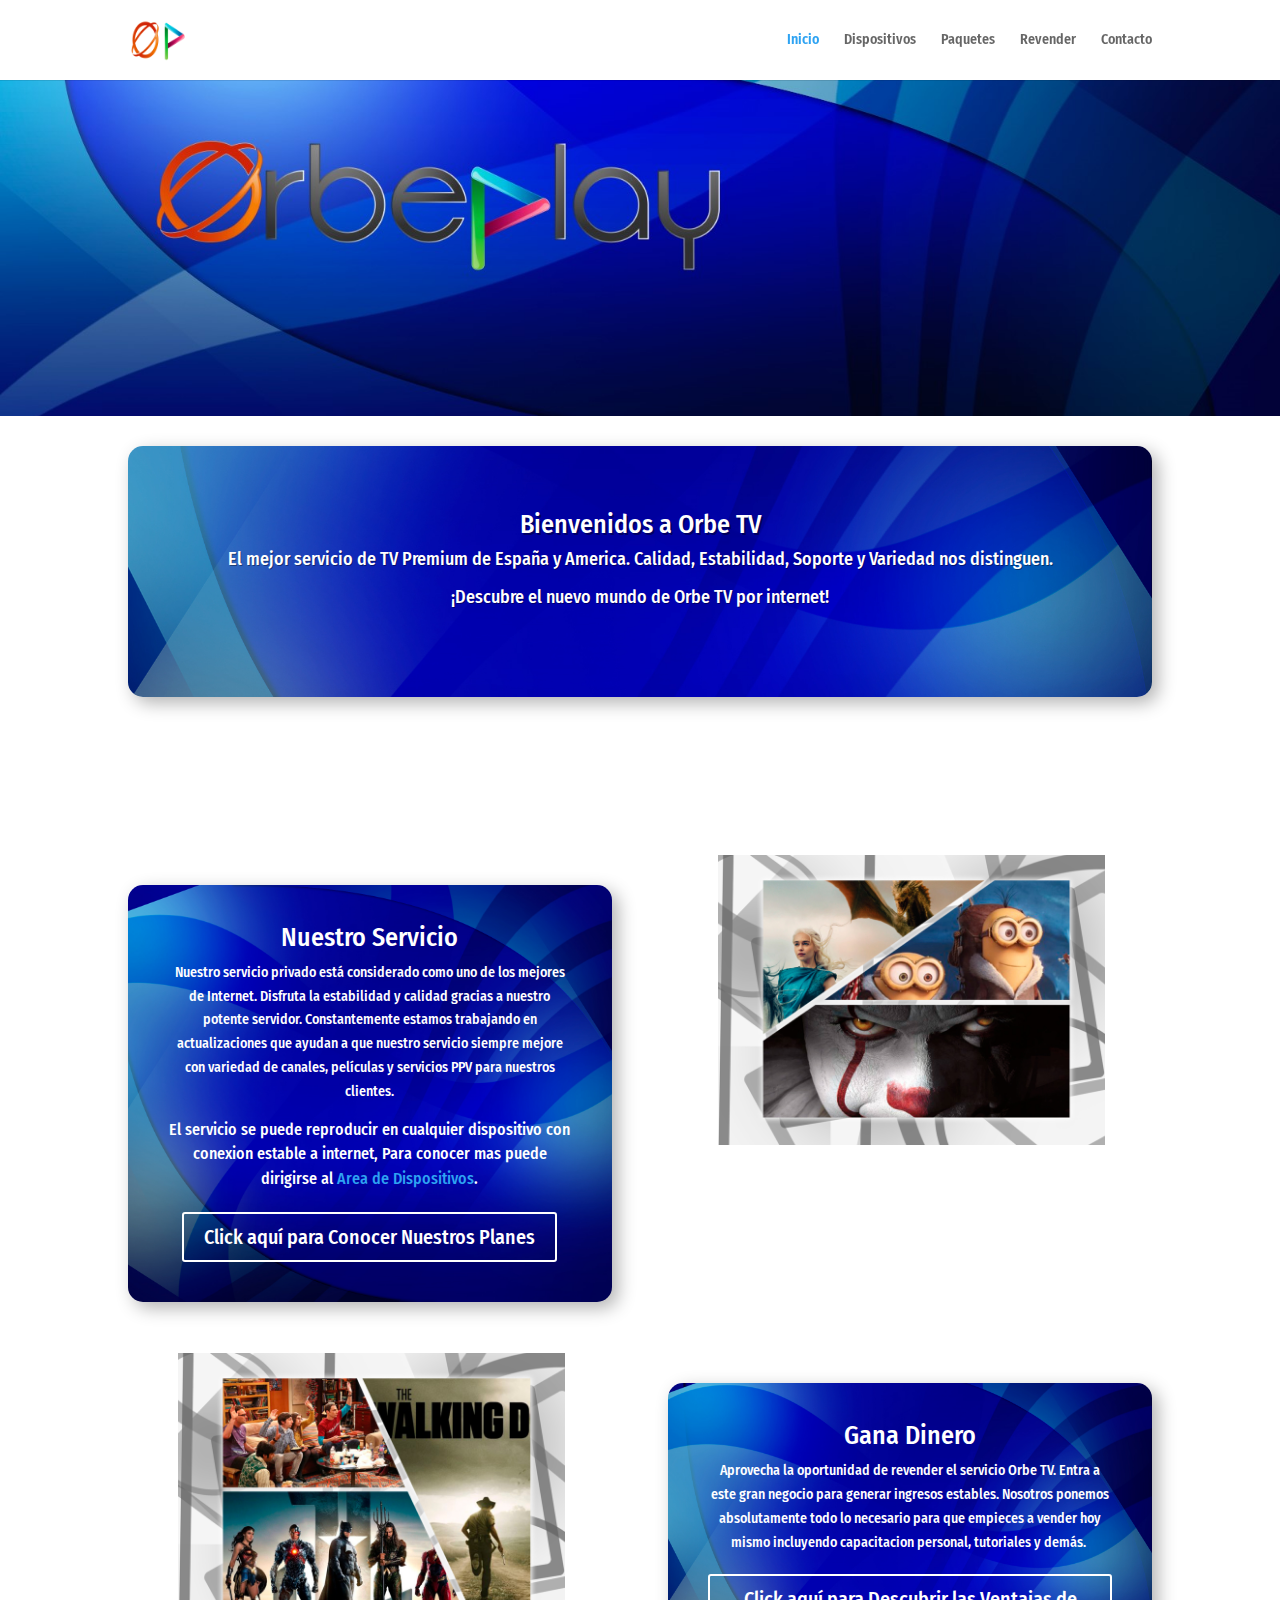
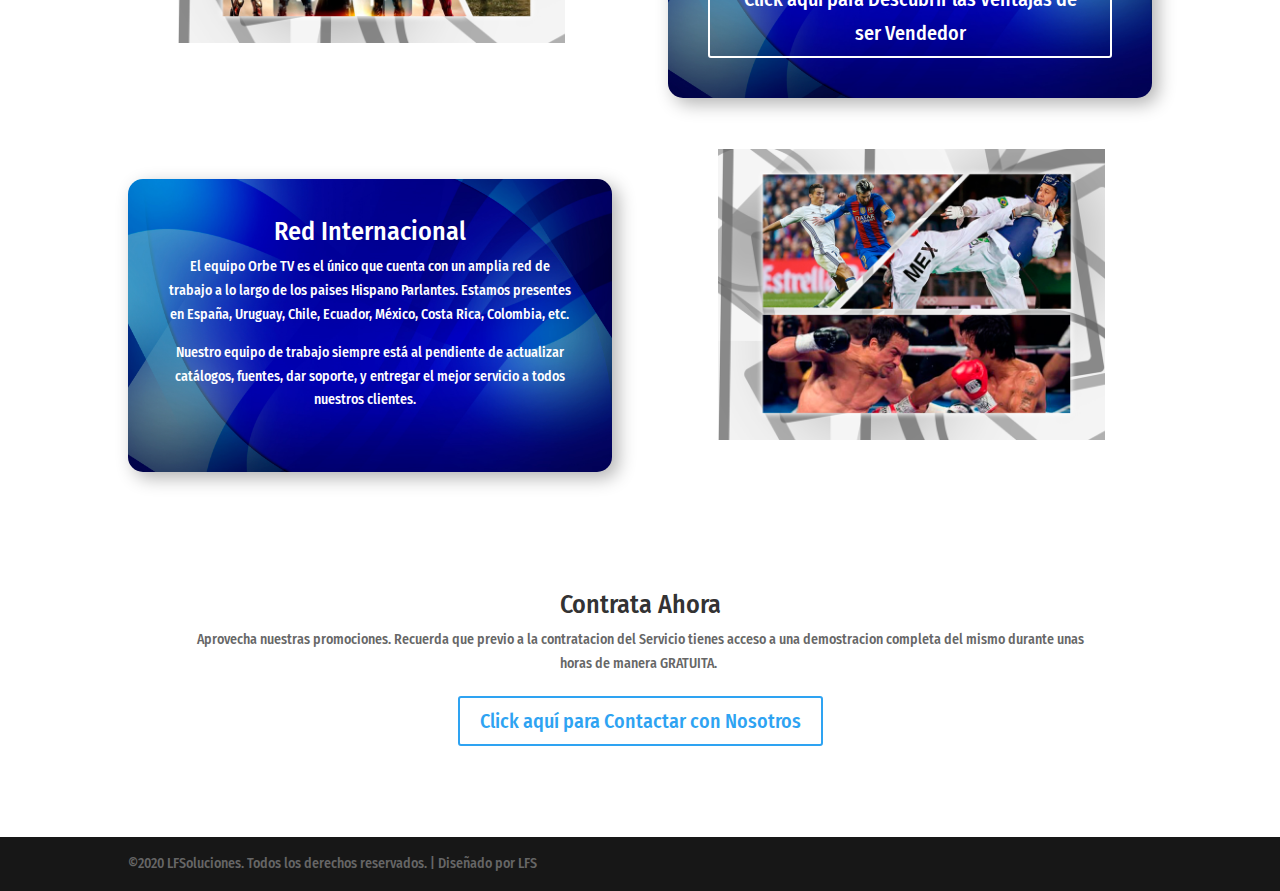
<file: OrbeTV/index.html>
<!DOCTYPE html>
<html lang="en-US">
<meta http-equiv="content-type" content="text/html;charset=UTF-8" />
<head>
	<meta charset="UTF-8" />
<meta http-equiv="X-UA-Compatible" content="IE=edge">
	<link rel="pingback" href="xmlrpc.php" />

	<script type="text/javascript">
		document.documentElement.className = 'js';
	</script>

	<script>var et_site_url='index.html';var et_post_id='8';function et_core_page_resource_fallback(a,b){"undefined"===typeof b&&(b=a.sheet.cssRules&&0===a.sheet.cssRules.length);b&&(a.onerror=null,a.onload=null,a.href?a.href=et_site_url+"/?et_core_page_resource="+a.id+et_post_id:a.src&&(a.src=et_site_url+"/?et_core_page_resource="+a.id+et_post_id))}
</script><title>Inicio - Orbe TV</title>

<meta name="robots" content="max-snippet:-1, max-image-preview:large, max-video-preview:-1"/>
<link rel="canonical" href="index.html" />
<meta property="og:locale" content="en_US" />
<meta property="og:type" content="website" />
<meta property="og:title" content="Inicio - Orbe TV" />
<meta property="og:site_name" content="OrbeTV" />
<meta name="twitter:card" content="summary_large_image" />
<meta name="twitter:title" content="Inicio - OrbeTV" />
<link rel='dns-prefetch' href='http://fonts.googleapis.com/' />
<link rel='dns-prefetch' href='http://s.w.org/' />

<style type="text/css">
img.wp-smiley,
img.emoji {
	display: inline !important;
	border: none !important;
	box-shadow: none !important;
	height: 1em !important;
	width: 1em !important;
	margin: 0 .07em !important;
	vertical-align: -0.1em !important;
	background: none !important;
	padding: 0 !important;
}
</style>

<link rel='stylesheet' id='wp-block-library-css'  href='wp-includes/css/dist/block-library/style.min48f5.css?ver=5.3.6' type='text/css' media='all' />
<link rel='stylesheet' id='divi-style-css'  href='wp-content/themes/Divi/stylefc3e.css?ver=3.22.7' type='text/css' media='all' />
<link rel='stylesheet' id='et-builder-googlefonts-cached-css'  href='https://fonts.googleapis.com/css?family=Fira+Sans+Condensed%3A100%2C100italic%2C200%2C200italic%2C300%2C300italic%2Cregular%2Citalic%2C500%2C500italic%2C600%2C600italic%2C700%2C700italic%2C800%2C800italic%2C900%2C900italic&amp;ver=5.3.6#038;subset=latin,latin-ext' type='text/css' media='all' />
<link rel='stylesheet' id='dashicons-css'  href='wp-includes/css/dashicons.min48f5.css?ver=5.3.6' type='text/css' media='all' />
<script type='text/javascript' src='wp-includes/js/jquery/jquery4a5f.js?ver=1.12.4-wp'></script>
<script type='text/javascript' src='wp-includes/js/jquery/jquery-migrate.min330a.js?ver=1.4.1'></script>
<link rel='shortlink' href='index.html' />
<meta name="viewport" content="width=device-width, initial-scale=1.0, maximum-scale=1.0, user-scalable=0" /><link rel="icon" href="wp-content/uploads/2018/08/cropped-logo_512.jpg-32x32.png" sizes="32x32" />
<link rel="icon" href="wp-content/uploads/2018/08/cropped-logo_512.jpg-192x192.png" sizes="192x192" />
<link rel="apple-touch-icon-precomposed" href="wp-content/uploads/2018/08/cropped-logo_512.jpg-180x180.png" />
<link rel="stylesheet" id="et-core-unified-cached-inline-styles" href="wp-content/cache/et/8/et-core-unified-16069551684795.min.css" onerror="et_core_page_resource_fallback(this, true)" onload="et_core_page_resource_fallback(this)" /></head>
<body class="home page-template-default page page-id-8 et_pb_button_helper_class et_fixed_nav et_show_nav et_cover_background et_pb_gutter et_pb_gutters3 et_primary_nav_dropdown_animation_fade et_secondary_nav_dropdown_animation_fade et_pb_footer_columns4 et_header_style_left et_pb_pagebuilder_layout et_right_sidebar et_divi_theme et-db et_minified_js et_minified_css">
	<div id="page-container">



			<header id="main-header" data-height-onload="66">
			<div class="container clearfix et_menu_container">
							<div class="logo_container">
					<span class="logo_helper"></span>
					<a href="index.html">
						<img src="wp-content/uploads/2018/08/Logo.png" alt="Orbe TV" id="logo" data-height-percentage="54" />
					</a>
				</div>
							<div id="et-top-navigation" data-height="66" data-fixed-height="40">
											<nav id="top-menu-nav">
						<ul id="top-menu" class="nav"><li id="menu-item-20" class="menu-item menu-item-type-post_type menu-item-object-page menu-item-home current-menu-item page_item page-item-8 current_page_item menu-item-20"><a href="index.html" aria-current="page">Inicio</a></li>
<li id="menu-item-21" class="menu-item menu-item-type-post_type menu-item-object-page menu-item-21"><a href="index.php/dispositivos/index.html">Dispositivos</a></li>
<li id="menu-item-22" class="menu-item menu-item-type-post_type menu-item-object-page menu-item-22"><a href="index.php/paquetes/index.html">Paquetes</a></li>
<li id="menu-item-23" class="menu-item menu-item-type-post_type menu-item-object-page menu-item-23"><a href="index.php/revender/index.html">Revender</a></li>
<li id="menu-item-83" class="menu-item menu-item-type-post_type menu-item-object-page menu-item-83"><a href="index.php/contacto/index.html">Contacto</a></li>
</ul>						</nav>




					<div id="et_mobile_nav_menu">
				<div class="mobile_nav closed">
					<span class="select_page">Select Page</span>
					<span class="mobile_menu_bar mobile_menu_bar_toggle"></span>
				</div>
			</div>				</div>
			</div>
			<div class="et_search_outer">
				<div class="container et_search_form_container">
					<form role="search" method="get" class="et-search-form" action="#">
					<input type="search" class="et-search-field" placeholder="Search &hellip;" value="" name="s" title="Search for:" />					</form>
					<span class="et_close_search_field"></span>
				</div>
			</div>
		</header>
			<div id="et-main-area">

<div id="main-content">



				<article id="post-8" class="post-8 page type-page status-publish hentry">


					<div class="entry-content">
					<div id="et-boc" class="et-boc">

			<div class="et_builder_inner_content et_pb_gutters3">
				<div class="et_pb_section et_pb_section_0 et_pb_with_background et_pb_fullwidth_section et_section_regular">



			</div>

			<div class="et_pb_section et_pb_section_1 et_section_regular">


					<div class="et_pb_row et_pb_row_0">
				<div class="et_pb_column et_pb_column_4_4 et_pb_column_0    et_pb_css_mix_blend_mode_passthrough et-last-child">


				<div class="et_pb_module et_pb_cta_0 et_pb_promo et_pb_bg_layout_dark  et_pb_text_align_center">


				<div class="et_pb_promo_description">
					<h2 class="et_pb_module_header">Bienvenidos a Orbe TV</h2>
					<p><span style="font-size: large;">El mejor servicio de TV Premium de España y America. Calidad, Estabilidad, Soporte y Variedad nos distinguen.</span></p>
<p><span style="font-size: large;">¡Descubre el nuevo mundo de Orbe TV por internet!</span></p>
				</div>

			</div>
			</div>

			</div>

			</div>


			<div class="et_pb_section et_pb_section_2 et_section_regular">

			<div class="et_pb_section et_pb_section_3 et_section_regular">


					<div class="et_pb_row et_pb_row_2">
				<div class="et_pb_column et_pb_column_1_2 et_pb_column_3    et_pb_css_mix_blend_mode_passthrough">


				<div class="et_pb_module et_pb_cta_2 et_pb_promo et_pb_bg_layout_dark  et_pb_text_align_center">


				<div class="et_pb_promo_description">
					<h2 class="et_pb_module_header">Nuestro Servicio</h2>
					<p>Nuestro servicio privado está considerado como uno de los mejores de Internet. Disfruta la estabilidad y calidad gracias a nuestro potente servidor. Constantemente estamos trabajando en actualizaciones que ayudan a que nuestro servicio siempre mejore con variedad de canales, películas y servicios PPV para nuestros clientes.</p>
					<p><span style="font-size: medium;"> El servicio se puede reproducir en cualquier dispositivo con conexion estable a internet, Para conocer mas puede dirigirse al <a href="index.php/dispositivos/index.html">Area de Dispositivos</a>.</span></p>
				</div>
				<div class="et_pb_button_wrapper"><a class="et_pb_button et_pb_promo_button" href="index.php/paquetes/index.html">Click aquí para Conocer Nuestros Planes</a></div>
			</div>
			</div> <div class="et_pb_column et_pb_column_1_2 et_pb_column_4    et_pb_css_mix_blend_mode_passthrough">

				<div class="et_pb_module et_pb_image et_pb_image_0 et_always_center_on_mobile">

				<span class="et_pb_image_wrap "><img src="wp-content/uploads/2018/08/LiveTV.jpg" alt="" /></span>
			</div>
			</div>


			</div> <div class="et_pb_row et_pb_row_3">
				<div class="et_pb_column et_pb_column_1_2 et_pb_column_5    et_pb_css_mix_blend_mode_passthrough">


				<div class="et_pb_module et_pb_image et_pb_image_1 et_always_center_on_mobile">


				<span class="et_pb_image_wrap "><img src="wp-content/uploads/2018/08/OnDeman.jpg" alt="" /></span>

			</div>
			</div> <div class="et_pb_column et_pb_column_1_2 et_pb_column_6    et_pb_css_mix_blend_mode_passthrough">

				<div class="et_pb_module et_pb_cta_3 et_pb_promo et_pb_bg_layout_dark  et_pb_text_align_center">

				<div class="et_pb_promo_description">
					<h2 class="et_pb_module_header">Gana Dinero</h2>
					<p>Aprovecha la oportunidad de revender el servicio Orbe TV. Entra a este gran negocio para generar ingresos estables. Nosotros ponemos absolutamente todo lo necesario para que empieces a vender hoy mismo incluyendo capacitacion personal, tutoriales y demás. </p>
				</div>
				<div class="et_pb_button_wrapper"><a class="et_pb_button et_pb_promo_button" href="index.php/revender/index.html">Click aquí para Descubrir las Ventajas de ser Vendedor</a></div>
			</div>
			</div>


			</div> <div class="et_pb_row et_pb_row_4">
				<div class="et_pb_column et_pb_column_1_2 et_pb_column_7    et_pb_css_mix_blend_mode_passthrough">


				<div class="et_pb_module et_pb_cta_4 et_pb_promo et_pb_bg_layout_dark  et_pb_text_align_center">


				<div class="et_pb_promo_description">
					<h2 class="et_pb_module_header">Red Internacional</h2>
					<p>El equipo Orbe TV es el único que cuenta con un amplia red de trabajo a lo largo de los paises Hispano Parlantes. Estamos presentes en España, Uruguay, Chile, Ecuador, México, Costa Rica, Colombia, etc.</p>
<p><span style="font-size: 14px;">Nuestro equipo de trabajo siempre está al pendiente de actualizar catálogos, fuentes, dar soporte, y entregar el mejor servicio a todos nuestros clientes.   </span></p>
				</div>

			</div>
			</div> <div class="et_pb_column et_pb_column_1_2 et_pb_column_8    et_pb_css_mix_blend_mode_passthrough">


				<div class="et_pb_module et_pb_image et_pb_image_2 et_always_center_on_mobile">


				<span class="et_pb_image_wrap "><img src="wp-content/uploads/2018/08/PPV.jpg" alt="" /></span>
			</div>
			</div>


			</div>


			</div> <div class="et_pb_section et_pb_section_4 et_section_regular">




					<div class="et_pb_row et_pb_row_5">
				<div class="et_pb_column et_pb_column_4_4 et_pb_column_9    et_pb_css_mix_blend_mode_passthrough et-last-child">


				<div class="et_pb_module et_pb_cta_5 et_pb_promo et_pb_bg_layout_light  et_pb_text_align_center">


				<div class="et_pb_promo_description">
					<h2 class="et_pb_module_header">Contrata Ahora</h2>
					<p>Aprovecha nuestras promociones. Recuerda que previo a la contratacion del Servicio tienes acceso a una demostracion completa del mismo durante unas horas de manera GRATUITA. </p>
				</div>
				<div class="et_pb_button_wrapper"><a class="et_pb_button et_pb_promo_button" href="index.php/contacto/index.html">Click aquí para Contactar con Nosotros</a></div>
			</div>
			</div>


			</div>


			</div> 			</div>

		</div>					</div>


				</article>



</div>


			<footer id="main-footer">



				<div id="footer-bottom">
					<div class="container clearfix">
				<div id="footer-info">©2020 LFSoluciones. Todos los derechos reservados. | Diseñado por LFS</div>					</div>
				</div>
			</footer>
		</div>


	</div>

<script type='text/javascript' src='wp-content/themes/Divi/js/custom.minfc3e.js?ver=3.22.7'></script>
<script type='text/javascript' src='wp-content/themes/Divi/core/admin/js/commonfc3e.js?ver=3.22.7'></script>
<script type='text/javascript' src='wp-includes/js/wp-embed.min48f5.js?ver=5.3.6'></script>
</body>

</html>
</file>
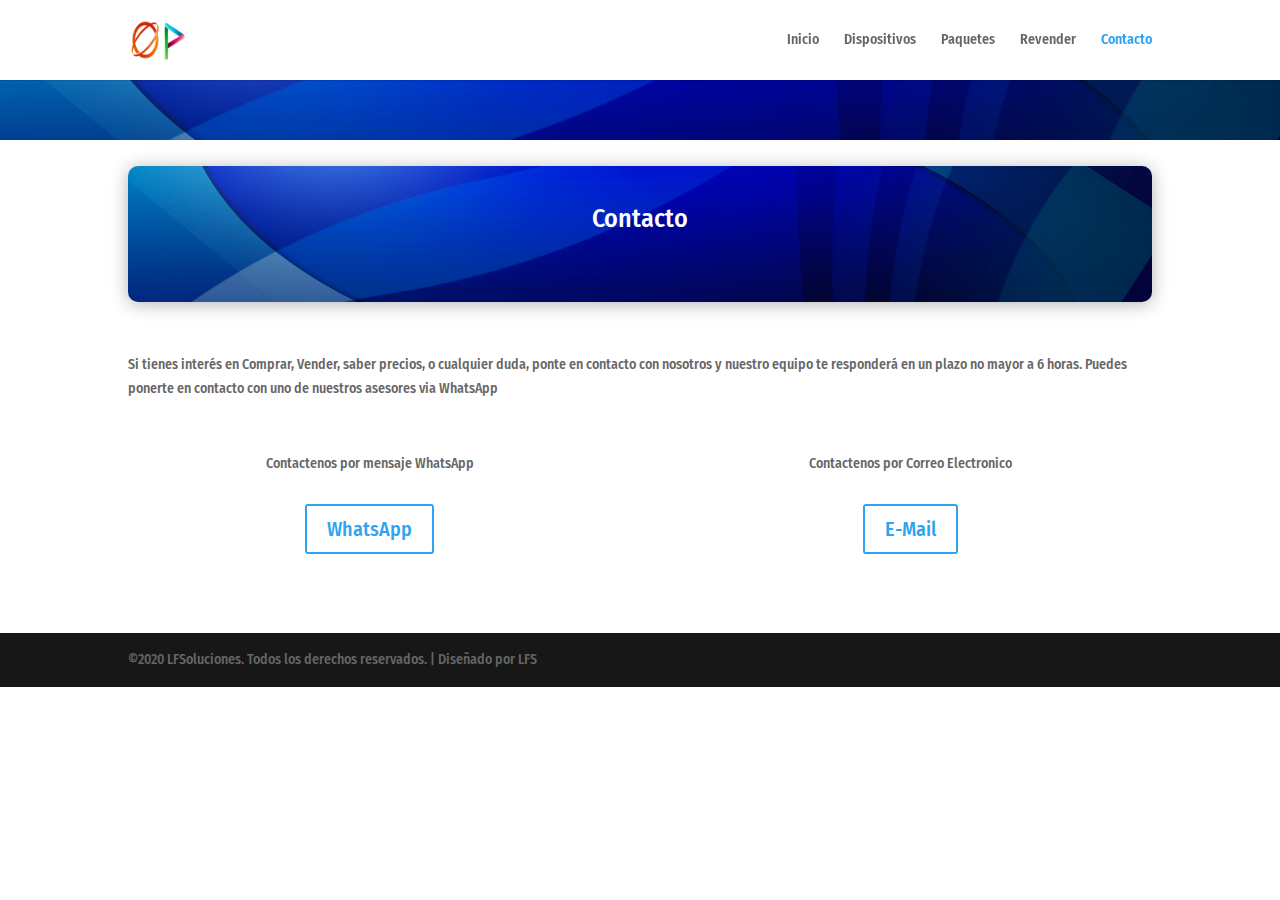
<file: OrbeTV/index.php/contacto/index.html>
<!DOCTYPE html>
<html lang="en-US">

<meta http-equiv="content-type" content="text/html;charset=UTF-8" />

<head>
	<meta charset="UTF-8" />
<meta http-equiv="X-UA-Compatible" content="IE=edge">

	<script type="text/javascript">
		document.documentElement.className = 'js';
	</script>

<title>Contacto - OrbeTV</title>

<meta name="robots" content="max-snippet:-1, max-image-preview:large, max-video-preview:-1"/>
<link rel="canonical" href="index.html" />
<meta property="og:locale" content="en_US" />
<meta property="og:type" content="article" />
<meta property="og:title" content="Contacto - OrbeTV" />
<!--<meta property="og:url" content="https://nousiptv.com/index.php/contacto/" />-->
<meta property="og:site_name" content="OrbeTV" />
<meta name="twitter:card" content="summary_large_image" />
<meta name="twitter:title" content="Contacto - OrbeTV" />

<link rel='dns-prefetch' href='http://fonts.googleapis.com/' />
<link rel='dns-prefetch' href='http://s.w.org/' />

<meta content="Divi v.3.22.7" name="generator"/><style type="text/css">
img.wp-smiley,
img.emoji {
	display: inline !important;
	border: none !important;
	box-shadow: none !important;
	height: 1em !important;
	width: 1em !important;
	margin: 0 .07em !important;
	vertical-align: -0.1em !important;
	background: none !important;
	padding: 0 !important;
}
</style>

<link rel='stylesheet' id='wp-block-library-css'  href='../../wp-includes/css/dist/block-library/style.min48f5.css?ver=5.3.6' type='text/css' media='all' />
<link rel='stylesheet' id='divi-style-css'  href='../../wp-content/themes/Divi/stylefc3e.css?ver=3.22.7' type='text/css' media='all' />
<link rel='stylesheet' id='et-builder-googlefonts-cached-css'  href='https://fonts.googleapis.com/css?family=Fira+Sans+Condensed%3A100%2C100italic%2C200%2C200italic%2C300%2C300italic%2Cregular%2Citalic%2C500%2C500italic%2C600%2C600italic%2C700%2C700italic%2C800%2C800italic%2C900%2C900italic&amp;ver=5.3.6#038;subset=latin,latin-ext' type='text/css' media='all' />
<link rel='stylesheet' id='dashicons-css'  href='../../wp-includes/css/dashicons.min48f5.css?ver=5.3.6' type='text/css' media='all' />
<script type='text/javascript' src='../../wp-includes/js/jquery/jquery4a5f.js?ver=1.12.4-wp'></script>
<script type='text/javascript' src='../../wp-includes/js/jquery/jquery-migrate.min330a.js?ver=1.4.1'></script>
<link rel='https://api.w.org/' href='../wp-json/index.html' />
<link rel="EditURI" type="application/rsd+xml" title="RSD" href="../../xmlrpc0db0.php?rsd" />
<link rel="wlwmanifest" type="application/wlwmanifest+xml" href="../../wp-includes/wlwmanifest.xml" />
<link rel='shortlink' href='../../indexbde5.html?p=80' />
<meta name="viewport" content="width=device-width, initial-scale=1.0, maximum-scale=1.0, user-scalable=0" /><link rel="icon" href="../../wp-content/uploads/2018/08/cropped-logo_512.jpg-32x32.png" sizes="32x32" />
<link rel="icon" href="../../wp-content/uploads/2018/08/cropped-logo_512.jpg-192x192.png" sizes="192x192" />
<link rel="apple-touch-icon-precomposed" href="../../wp-content/uploads/2018/08/cropped-logo_512.jpg-180x180.png" />
<link rel="stylesheet" id="et-core-unified-cached-inline-styles" href="../../wp-content/cache/et/80/et-core-unified-16069617394138.min.css" onerror="et_core_page_resource_fallback(this, true)" onload="et_core_page_resource_fallback(this)" /></head>
<body class="page-template-default page page-id-80 et_pb_button_helper_class et_fixed_nav et_show_nav et_cover_background et_pb_gutter et_pb_gutters3 et_primary_nav_dropdown_animation_fade et_secondary_nav_dropdown_animation_fade et_pb_footer_columns4 et_header_style_left et_pb_pagebuilder_layout et_right_sidebar et_divi_theme et-db et_minified_js et_minified_css">
	<div id="page-container">


			<header id="main-header" data-height-onload="66">
			<div class="container clearfix et_menu_container">
							<div class="logo_container">
					<span class="logo_helper"></span>
					<a href="../../index.html">
						<img src="../../wp-content/uploads/2018/08/Logo.png" alt="Orbe TV" id="logo" data-height-percentage="54" />
					</a>
				</div>
							<div id="et-top-navigation" data-height="66" data-fixed-height="40">
											<nav id="top-menu-nav">
						<ul id="top-menu" class="nav"><li id="menu-item-20" class="menu-item menu-item-type-post_type menu-item-object-page menu-item-home menu-item-20"><a href="../../index.html">Inicio</a></li>
<li id="menu-item-21" class="menu-item menu-item-type-post_type menu-item-object-page menu-item-21"><a href="../dispositivos/index.html">Dispositivos</a></li>
<li id="menu-item-22" class="menu-item menu-item-type-post_type menu-item-object-page menu-item-22"><a href="../paquetes/index.html">Paquetes</a></li>
<li id="menu-item-23" class="menu-item menu-item-type-post_type menu-item-object-page menu-item-23"><a href="../revender/index.html">Revender</a></li>
<li id="menu-item-83" class="menu-item menu-item-type-post_type menu-item-object-page current-menu-item page_item page-item-80 current_page_item menu-item-83"><a href="index.html" aria-current="page">Contacto</a></li>
</ul>						</nav>




					<div id="et_mobile_nav_menu">
				<div class="mobile_nav closed">
					<span class="select_page">Select Page</span>
					<span class="mobile_menu_bar mobile_menu_bar_toggle"></span>
				</div>
			</div>				</div>
			</div>
			<div class="et_search_outer">
				<div class="container et_search_form_container">
					<form role="search" method="get" class="et-search-form" action="#">
					<input type="search" class="et-search-field" placeholder="Search &hellip;" value="" name="s" title="Search for:" />					</form>
					<span class="et_close_search_field"></span>
				</div>
			</div>
		</header>
			<div id="et-main-area">

<div id="main-content">



				<article id="post-80" class="post-80 page type-page status-publish hentry">


					<div class="entry-content">
					<div id="et-boc" class="et-boc">

			<div class="et_builder_inner_content et_pb_gutters3">
				<div class="et_pb_section et_pb_section_0 et_pb_with_background et_pb_fullwidth_section et_section_regular">



			</div> <div class="et_pb_section et_pb_section_1 et_section_regular">



					<div class="et_pb_row et_pb_row_0">
				<div class="et_pb_column et_pb_column_4_4 et_pb_column_0    et_pb_css_mix_blend_mode_passthrough et-last-child">


				<div class="et_pb_module et_pb_cta_0 et_pb_promo et_pb_bg_layout_dark  et_pb_text_align_center">


				<div class="et_pb_promo_description">
					<h2 class="et_pb_module_header">Contacto</h2>

				</div>

			</div>
			</div>


			</div> <div class="et_pb_row et_pb_row_1">
				<div class="et_pb_column et_pb_column_4_4 et_pb_column_1    et_pb_css_mix_blend_mode_passthrough et-last-child">


				<div class="et_pb_module et_pb_text et_pb_text_0 et_pb_bg_layout_light  et_pb_text_align_left">


				<div class="et_pb_text_inner">
					<p>Si tienes interés en Comprar, Vender, saber precios, o cualquier duda, ponte en contacto con nosotros y nuestro equipo te responderá en un plazo no mayor a 6 horas. Puedes ponerte en contacto con uno de nuestros asesores via WhatsApp  </p>
				</div>
			</div>
			</div>

		</div> <div class="et_pb_row et_pb_row_3">
			<div class="et_pb_column et_pb_column_1_2 et_pb_column_5    et_pb_css_mix_blend_mode_passthrough">


			<div class="et_pb_module et_pb_text et_pb_text_1 et_pb_bg_layout_light  et_pb_text_align_left">


			<div class="et_pb_text_inner">
				<p style="text-align: center;">Contactenos por mensaje WhatsApp</p>
			</div>
		</div> <div class="et_pb_button_module_wrapper et_pb_button_0_wrapper et_pb_button_alignment_center et_pb_module ">
			<a class="et_pb_button et_pb_button_0 et_pb_bg_layout_light" href="https://api.whatsapp.com/send?phone=+34622602055" target="_blank">WhatsApp</a>
		</div>
		</div> <div class="et_pb_column et_pb_column_1_2 et_pb_column_6    et_pb_css_mix_blend_mode_passthrough">


			<div class="et_pb_module et_pb_text et_pb_text_2 et_pb_bg_layout_light  et_pb_text_align_left">


			<div class="et_pb_text_inner">
				<p style="text-align: center;">Contactenos por Correo Electronico</p>
			</div>
		</div> <div class="et_pb_button_module_wrapper et_pb_button_1_wrapper et_pb_button_alignment_center et_pb_module ">
			<a class="et_pb_button et_pb_button_1 et_pb_bg_layout_light" href="mailto:LFSolucionesInf@gmail.com" target="_blank">E-Mail</a>
		</div>
		</div>


		</div>


		</div>


				</article>

</div>


			<footer id="main-footer">


				<div id="footer-bottom">
					<div class="container clearfix">
				<div id="footer-info">©2020 LFSoluciones. Todos los derechos reservados. | Diseñado por LFS</div>					</div>
				</div>
			</footer>
		</div>


	</div>

		<script type="text/javascript">
			</script>

<script type='text/javascript' src='../../wp-content/themes/Divi/js/custom.minfc3e.js?ver=3.22.7'></script>
<script type='text/javascript' src='../../wp-content/themes/Divi/core/admin/js/commonfc3e.js?ver=3.22.7'></script>
<script type='text/javascript' src='../../wp-includes/js/wp-embed.min48f5.js?ver=5.3.6'></script>
</body>

</html>
</file>
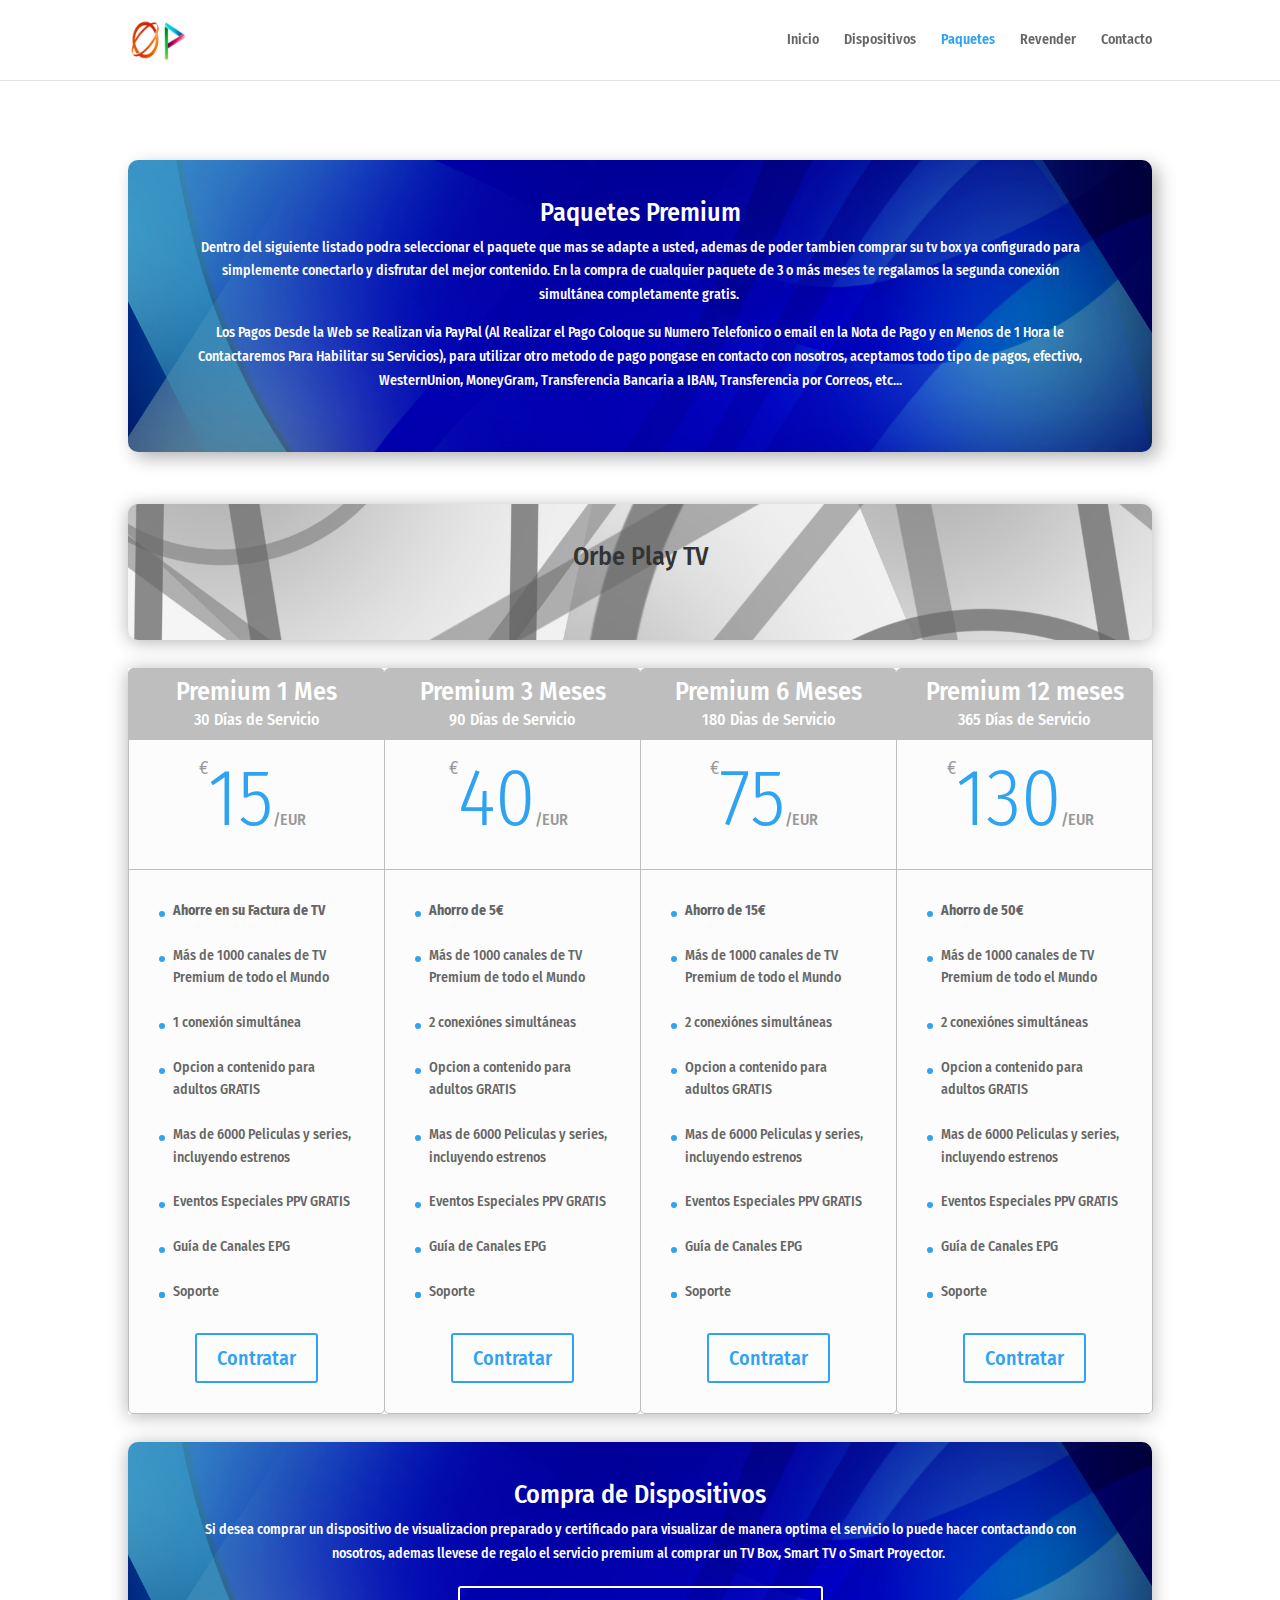
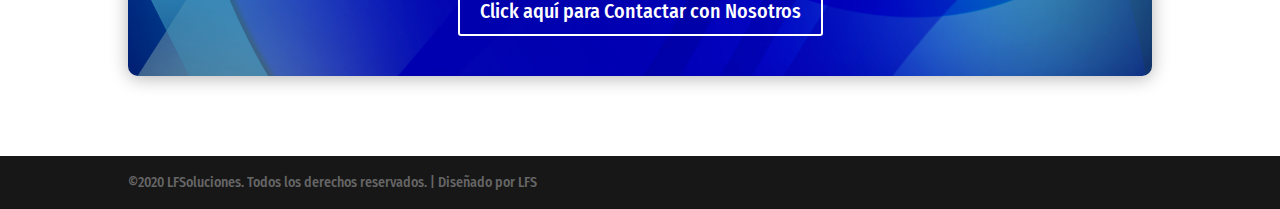
<file: OrbeTV/index.php/paquetes/index.html>
<!DOCTYPE html>
<html lang="en-US">

<meta http-equiv="content-type" content="text/html;charset=UTF-8" />

<head>
	<meta charset="UTF-8" />
<meta http-equiv="X-UA-Compatible" content="IE=edge">
	<link rel="pingback" href="../../xmlrpc.php" />

	<script type="text/javascript">
		document.documentElement.className = 'js';
	</script>

<title>Paquetes - OrbeTV</title>

<meta name="robots" content="max-snippet:-1, max-image-preview:large, max-video-preview:-1"/>
<link rel="canonical" href="index.html" />
<meta property="og:locale" content="en_US" />
<meta property="og:type" content="article" />
<meta property="og:title" content="Paquetes - OrbeTV" />
<meta property="og:site_name" content="OrbeTV" />
<meta name="twitter:card" content="summary_large_image" />
<meta name="twitter:title" content="Paquetes - OrbeTV" />
<link rel='dns-prefetch' href='http://fonts.googleapis.com/' />
<link rel='dns-prefetch' href='http://s.w.org/' />

<style type="text/css">
img.wp-smiley,
img.emoji {
	display: inline !important;
	border: none !important;
	box-shadow: none !important;
	height: 1em !important;
	width: 1em !important;
	margin: 0 .07em !important;
	vertical-align: -0.1em !important;
	background: none !important;
	padding: 0 !important;
}
</style>

<link rel='stylesheet' id='wp-block-library-css'  href='../../wp-includes/css/dist/block-library/style.min48f5.css?ver=5.3.6' type='text/css' media='all' />
<link rel='stylesheet' id='divi-style-css'  href='../../wp-content/themes/Divi/stylefc3e.css?ver=3.22.7' type='text/css' media='all' />
<link rel='stylesheet' id='et-builder-googlefonts-cached-css'  href='https://fonts.googleapis.com/css?family=Fira+Sans+Condensed%3A100%2C100italic%2C200%2C200italic%2C300%2C300italic%2Cregular%2Citalic%2C500%2C500italic%2C600%2C600italic%2C700%2C700italic%2C800%2C800italic%2C900%2C900italic&amp;ver=5.3.6#038;subset=latin,latin-ext' type='text/css' media='all' />
<link rel='stylesheet' id='dashicons-css'  href='../../wp-includes/css/dashicons.min48f5.css?ver=5.3.6' type='text/css' media='all' />

<script type='text/javascript' src='../../wp-includes/js/jquery/jquery4a5f.js?ver=1.12.4-wp'></script>
<script type='text/javascript' src='../../wp-includes/js/jquery/jquery-migrate.min330a.js?ver=1.4.1'></script>
<link rel="EditURI" type="application/rsd+xml" title="RSD" href="../../xmlrpc0db0.php?rsd" />
<link rel="wlwmanifest" type="application/wlwmanifest+xml" href="../../wp-includes/wlwmanifest.xml" />
<link rel='shortlink' href='../../index678b.html?p=12' />
<meta name="viewport" content="width=device-width, initial-scale=1.0, maximum-scale=1.0, user-scalable=0" /><link rel="icon" href="../../wp-content/uploads/2018/08/cropped-logo_512.jpg-32x32.png" sizes="32x32" />
<link rel="icon" href="../../wp-content/uploads/2018/08/cropped-logo_512.jpg-192x192.png" sizes="192x192" />
<link rel="apple-touch-icon-precomposed" href="../../wp-content/uploads/2018/08/cropped-logo_512.jpg-180x180.png" />
<link rel="stylesheet" id="et-core-unified-cached-inline-styles" href="../../wp-content/cache/et/12/et-core-unified-16069593207257.min.css" onerror="et_core_page_resource_fallback(this, true)" onload="et_core_page_resource_fallback(this)" /></head>
<body class="page-template-default page page-id-12 et_pb_button_helper_class et_fixed_nav et_show_nav et_cover_background et_pb_gutter et_pb_gutters3 et_primary_nav_dropdown_animation_fade et_secondary_nav_dropdown_animation_fade et_pb_footer_columns4 et_header_style_left et_pb_pagebuilder_layout et_right_sidebar et_divi_theme et-db et_minified_js et_minified_css">
	<div id="page-container">



			<header id="main-header" data-height-onload="66">
			<div class="container clearfix et_menu_container">
							<div class="logo_container">
					<span class="logo_helper"></span>
					<a href="../../index.html">
						<img src="../../wp-content/uploads/2018/08/Logo.png" alt="Orbe TV" id="logo" data-height-percentage="54" />
					</a>
				</div>
							<div id="et-top-navigation" data-height="66" data-fixed-height="40">
											<nav id="top-menu-nav">
						<ul id="top-menu" class="nav"><li id="menu-item-20" class="menu-item menu-item-type-post_type menu-item-object-page menu-item-home menu-item-20"><a href="../../index.html">Inicio</a></li>
<li id="menu-item-21" class="menu-item menu-item-type-post_type menu-item-object-page menu-item-21"><a href="../dispositivos/index.html">Dispositivos</a></li>
<li id="menu-item-22" class="menu-item menu-item-type-post_type menu-item-object-page current-menu-item page_item page-item-12 current_page_item menu-item-22"><a href="index.html" aria-current="page">Paquetes</a></li>
<li id="menu-item-23" class="menu-item menu-item-type-post_type menu-item-object-page menu-item-23"><a href="../revender/index.html">Revender</a></li>
<li id="menu-item-83" class="menu-item menu-item-type-post_type menu-item-object-page menu-item-83"><a href="../contacto/index.html">Contacto</a></li>
</ul>						</nav>




					<div id="et_mobile_nav_menu">
				<div class="mobile_nav closed">
					<span class="select_page">Select Page</span>
					<span class="mobile_menu_bar mobile_menu_bar_toggle"></span>
				</div>
			</div>				</div>
			</div>
			<div class="et_search_outer">
				<div class="container et_search_form_container">
					<form role="search" method="get" class="et-search-form" action="#">
					<input type="search" class="et-search-field" placeholder="Search &hellip;" value="" name="s" title="Search for:" />					</form>
					<span class="et_close_search_field"></span>
				</div>
			</div>
		</header>
			<div id="et-main-area">

<div id="main-content">



				<article id="post-12" class="post-12 page type-page status-publish hentry">


					<div class="entry-content">
					<div id="et-boc" class="et-boc">

			<div class="et_builder_inner_content et_pb_gutters3">
				<div class="et_pb_section et_pb_section_0 et_pb_with_background et_pb_fullwidth_section et_section_regular">




			</div> <div class="et_pb_section et_pb_section_1 et_section_regular">




					<div class="et_pb_row et_pb_row_0">
				<div class="et_pb_column et_pb_column_4_4 et_pb_column_0    et_pb_css_mix_blend_mode_passthrough et-last-child">


				<div class="et_pb_module et_pb_cta_0 et_pb_promo et_pb_bg_layout_dark  et_pb_text_align_center">


				<div class="et_pb_promo_description">
					<h2 class="et_pb_module_header">Paquetes Premium</h2>
					<p>Dentro del siguiente listado podra seleccionar el paquete que mas se adapte a usted, ademas de poder tambien comprar su tv box ya configurado para simplemente conectarlo y disfrutar del mejor contenido. En la compra de cualquier paquete de 3 o más meses te regalamos la segunda conexión simultánea completamente gratis. </p>
					<p>Los Pagos Desde la Web se Realizan via PayPal (Al Realizar el Pago Coloque su Numero Telefonico o email en la Nota de Pago y en Menos de 1 Hora le Contactaremos Para Habilitar su Servicios), para utilizar otro metodo de pago pongase en contacto con nosotros, aceptamos todo tipo de pagos, efectivo, WesternUnion, MoneyGram, Transferencia Bancaria a IBAN, Transferencia por Correos, etc...</p>
				</div>

			</div>
			</div>


			</div>


			</div> <div class="et_pb_section et_pb_section_2 et_section_regular">




					<div class="et_pb_row et_pb_row_1">
				<div class="et_pb_column et_pb_column_4_4 et_pb_column_1    et_pb_css_mix_blend_mode_passthrough et-last-child">


				<div class="et_pb_module et_pb_cta_1 et_pb_promo et_pb_bg_layout_light  et_pb_text_align_center">


				<div class="et_pb_promo_description">
					<h2 class="et_pb_module_header">Orbe Play TV</h2>

				</div>

			</div><div class="et_pb_module et_pb_pricing_tables_0 et_pb_pricing clearfix et_pb_pricing_4 et_pb_no_featured_in_first_row">


				<div class="et_pb_pricing_table_wrap">
					<div class="et_pb_pricing_table et_pb_pricing_table_0">


				<div class="et_pb_pricing_heading">
					<h2 class="et_pb_pricing_title">Premium 1 Mes</h2>
					<span class="et_pb_best_value">30 Días de Servicio</span>
				</div>
				<div class="et_pb_pricing_content_top">
					<span class="et_pb_et_price"><span class="et_pb_dollar_sign">€</span><span class="et_pb_sum">15</span><span class="et_pb_frequency">/EUR</span></span>
				</div>
				<div class="et_pb_pricing_content">
					<ul class="et_pb_pricing">
						<li><span><strong>Ahorre en su Factura de TV </strong></span></li><li><span>Más de 1000 canales de TV Premium de todo el Mundo</span></li><li><span>1 conexión simultánea</span></li><li><span>Opcion a contenido para adultos GRATIS</span></li><li><span>Mas de 6000 Peliculas y series, incluyendo estrenos</span></li><li><span>Eventos Especiales PPV GRATIS</span></li><li><span>Guía de Canales EPG</span></li><li><span><span style="font-size: 14px;">Soporte</span></span></li>
					</ul>
				</div>
				<div class="et_pb_button_wrapper"><a class="et_pb_button et_pb_pricing_table_button" href="https://www.paypal.com/paypalme/LucianoFunes1/15">Contratar</a></div>
			</div><div class="et_pb_pricing_table et_pb_pricing_table_1">


				<div class="et_pb_pricing_heading">
					<h2 class="et_pb_pricing_title">Premium 3 Meses</h2>
					<span class="et_pb_best_value">90 Días de Servicio</span>
				</div>
				<div class="et_pb_pricing_content_top">
					<span class="et_pb_et_price"><span class="et_pb_dollar_sign">€</span><span class="et_pb_sum">40</span><span class="et_pb_frequency">/EUR</span></span>
				</div>
				<div class="et_pb_pricing_content">
					<ul class="et_pb_pricing">
						<li><span><strong>Ahorro de 5€ </strong></span></li><li><span>Más de 1000 canales de TV Premium de todo el Mundo</span></li><li><span>2 conexiónes simultáneas</span></li><li><span>Opcion a contenido para adultos GRATIS</span></li><li><span>Mas de 6000 Peliculas y series, incluyendo estrenos</span></li><li><span>Eventos Especiales PPV GRATIS</span></li><li><span>Guía de Canales EPG</span></li><li><span><span style="font-size: 14px;">Soporte</span></span></li>
					</ul>
				</div>
				<div class="et_pb_button_wrapper"><a class="et_pb_button et_pb_pricing_table_button" href="https://www.paypal.com/paypalme/LucianoFunes1/40">Contratar</a></div>
			</div><div class="et_pb_pricing_table et_pb_pricing_table_2">


				<div class="et_pb_pricing_heading">
					<h2 class="et_pb_pricing_title">Premium 6 Meses</h2>
					<span class="et_pb_best_value">180 Dias de Servicio</span>
				</div>
				<div class="et_pb_pricing_content_top">
					<span class="et_pb_et_price"><span class="et_pb_dollar_sign">€</span><span class="et_pb_sum">75</span><span class="et_pb_frequency">/EUR</span></span>
				</div>
				<div class="et_pb_pricing_content">
					<ul class="et_pb_pricing">
						<li><span><strong>Ahorro de 15€ </strong></span></li><li><span>Más de 1000 canales de TV Premium de todo el Mundo</span></li><li><span>2 conexiónes simultáneas</span></li><li><span>Opcion a contenido para adultos GRATIS</span></li><li><span>Mas de 6000 Peliculas y series, incluyendo estrenos</span></li><li><span>Eventos Especiales PPV GRATIS</span></li><li><span>Guía de Canales EPG</span></li><li><span><span style="font-size: 14px;">Soporte</span></span></li>
					</ul>
				</div>
				<div class="et_pb_button_wrapper"><a class="et_pb_button et_pb_pricing_table_button" href="https://www.paypal.com/paypalme/LucianoFunes1/75">Contratar</a></div>
			</div><div class="et_pb_pricing_table et_pb_pricing_table_3">


				<div class="et_pb_pricing_heading">
					<h2 class="et_pb_pricing_title">Premium 12 meses</h2>
					<span class="et_pb_best_value">365 Días de Servicio</span>
				</div>
				<div class="et_pb_pricing_content_top">
					<span class="et_pb_et_price"><span class="et_pb_dollar_sign">€</span><span class="et_pb_sum">130</span><span class="et_pb_frequency">/EUR</span></span>
				</div>
				<div class="et_pb_pricing_content">
					<ul class="et_pb_pricing">
						<li><span><strong>Ahorro de 50€ </strong></span></li><li><span>Más de 1000 canales de TV Premium de todo el Mundo</span></li><li><span>2 conexiónes simultáneas</span></li><li><span>Opcion a contenido para adultos GRATIS</span></li><li><span>Mas de 6000 Peliculas y series, incluyendo estrenos</span></li><li><span>Eventos Especiales PPV GRATIS</span></li><li><span>Guía de Canales EPG</span></li><li><span><span style="font-size: 14px;">Soporte</span></span></li>
					</ul>
				</div>
				<div class="et_pb_button_wrapper"><a class="et_pb_button et_pb_pricing_table_button" href="https://www.paypal.com/paypalme/LucianoFunes1/130">Contratar</a></div>
			</div>
				</div>
			</div>

			<div class="et_pb_module et_pb_cta_2 et_pb_promo et_pb_bg_layout_dark  et_pb_text_align_center">

				<div class="et_pb_promo_description">
					<h2 class="et_pb_module_header">Compra de Dispositivos</h2>
					<p>Si desea comprar un dispositivo de visualizacion preparado y certificado para visualizar de manera optima el servicio lo puede hacer contactando con nosotros, ademas llevese de regalo el servicio premium al comprar un TV Box, Smart TV o Smart Proyector. </p>
				</div>

				<div class="et_pb_button_wrapper"><a class="et_pb_button et_pb_promo_button" href="../contacto/index.html">Click aquí para Contactar con Nosotros</a></div>

			</div>

				</article>



</div>


			<footer id="main-footer">



				<div id="footer-bottom">
					<div class="container clearfix">
				<div id="footer-info">©2020 LFSoluciones. Todos los derechos reservados. | Diseñado por LFS</div>					</div>
				</div>
			</footer>
		</div>


	</div>

		<script type="text/javascript">
			</script>

<script type='text/javascript' src='../../wp-content/themes/Divi/js/custom.minfc3e.js?ver=3.22.7'></script>
<script type='text/javascript' src='../../wp-content/themes/Divi/core/admin/js/commonfc3e.js?ver=3.22.7'></script>
<script type='text/javascript' src='../../wp-includes/js/wp-embed.min48f5.js?ver=5.3.6'></script>
</body>

</html>
</file>
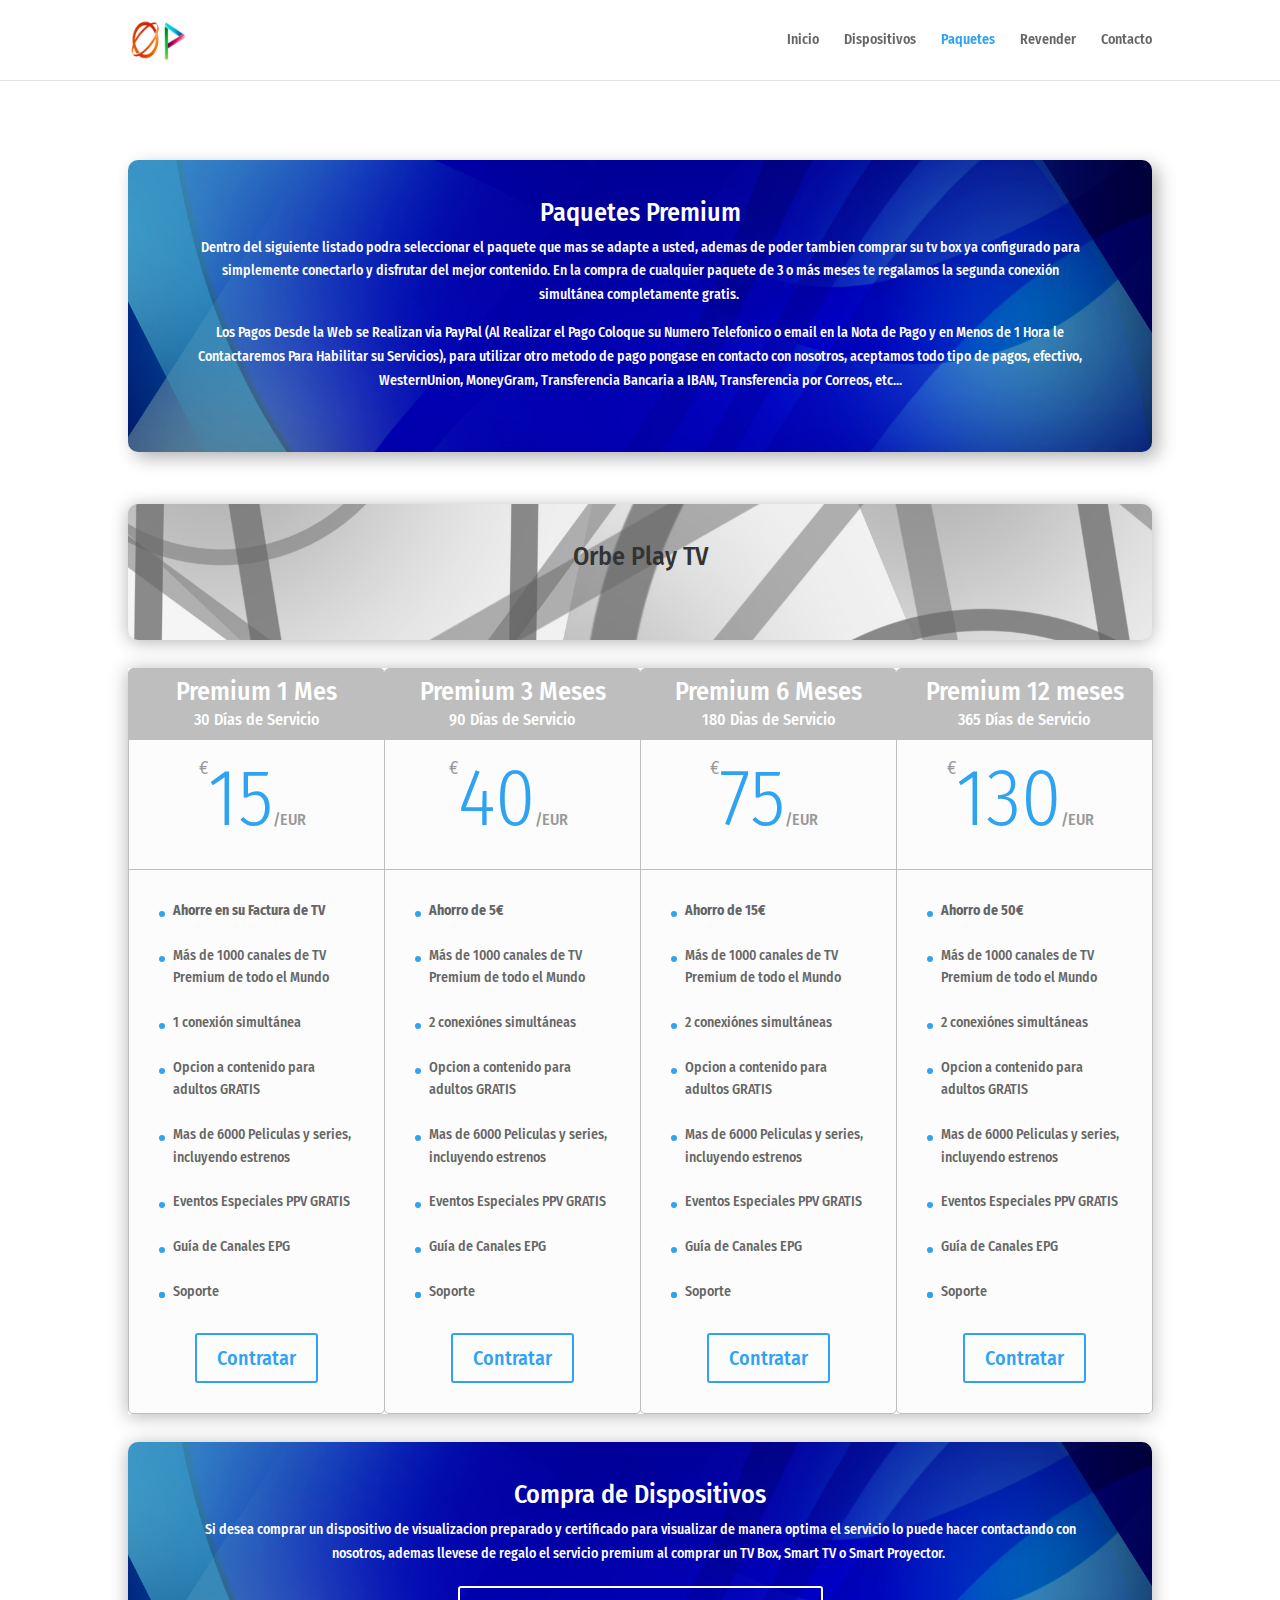
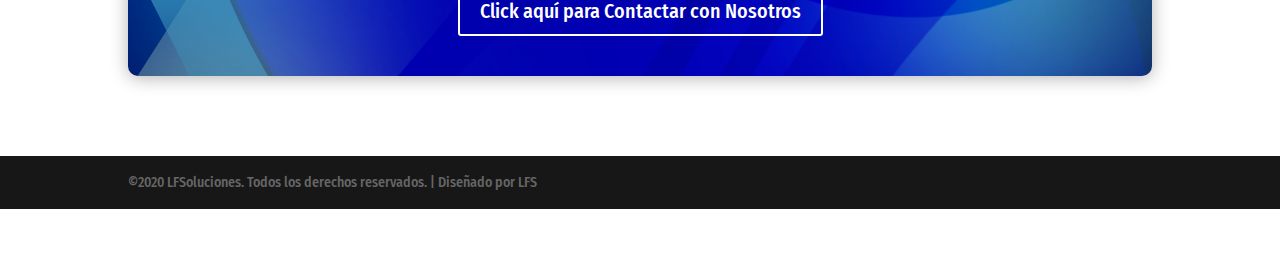
<file: OrbeTV/index678b.html>
<HTML>
<meta http-equiv="content-type" content="text/html;charset=UTF-8" />
<HEAD>
<META HTTP-EQUIV="Content-Type" CONTENT="text/html;charset=UTF-8"><META HTTP-EQUIV="Refresh" CONTENT="0; URL=index.php/paquetes/index.html"><TITLE>Page has moved</TITLE>
</HEAD>
<BODY>
<A HREF="index.php/paquetes/index.html"><h3>Click here...</h3></A>
</BODY>
</HTML>
</file>
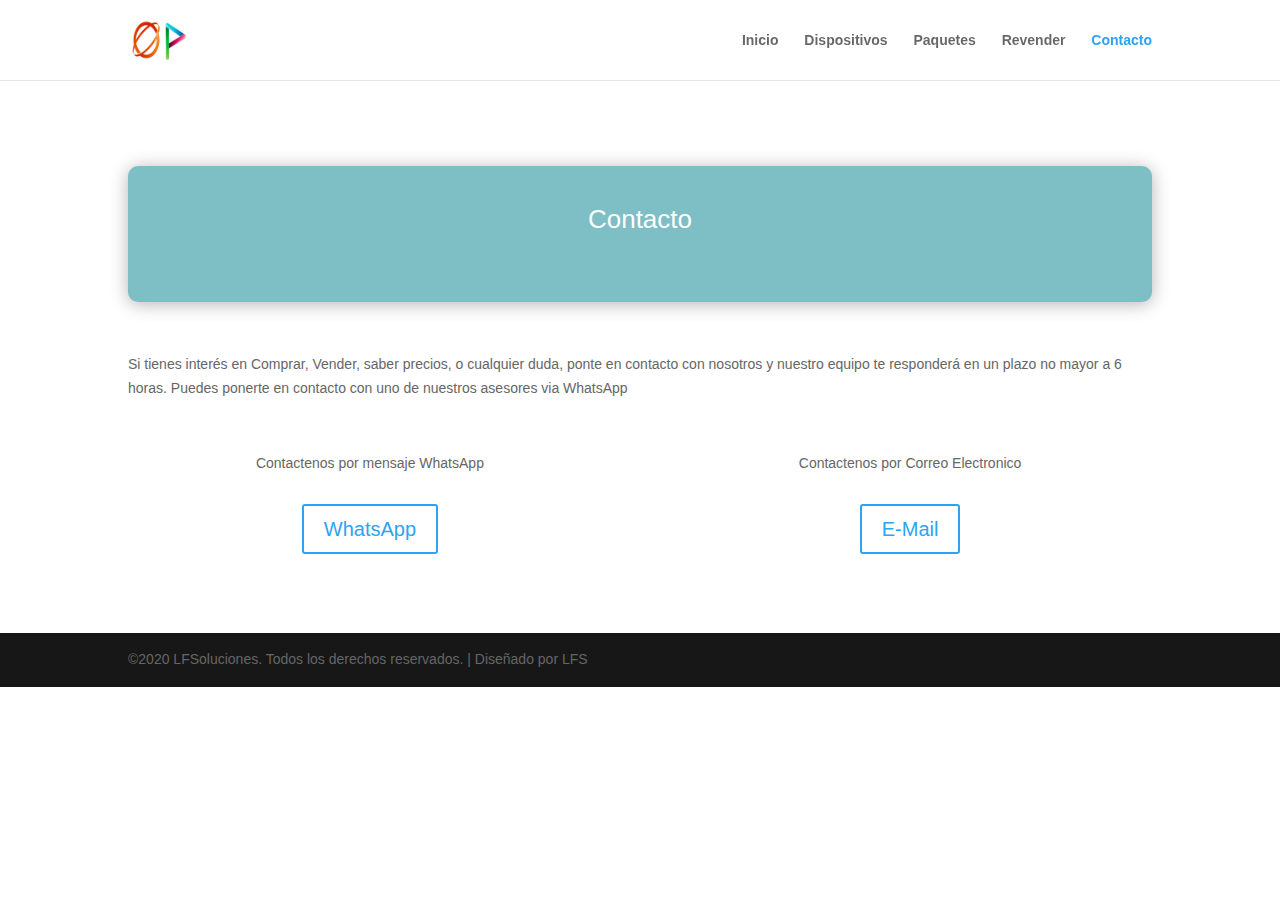
<file: OrbeTV/indexbde5.html>
<HTML>
<meta http-equiv="content-type" content="text/html;charset=UTF-8" /><!-- /Added by HTTrack -->
<HEAD>
<META HTTP-EQUIV="Content-Type" CONTENT="text/html;charset=UTF-8"><META HTTP-EQUIV="Refresh" CONTENT="0; URL=index.php/contacto/index.html"><TITLE>Page has moved</TITLE>
</HEAD>
<BODY>
<A HREF="index.php/contacto/index.html"><h3>Click here...</h3></A>
</BODY>
</HTML>
</file>
<file: OrbeTV/wp-includes/css/dist/block-library/style.min48f5.css>
.wp-block-audio figcaption{margin-top:.5em;margin-bottom:1em}.wp-block-audio audio{width:100%;min-width:300px}.wp-block-button{color:#fff}.wp-block-button.aligncenter{text-align:center}.wp-block-button.alignright{text-align:right}.wp-block-button__link{background-color:#32373c;border:none;border-radius:28px;box-shadow:none;color:inherit;cursor:pointer;display:inline-block;font-size:18px;margin:0;padding:12px 24px;text-align:center;text-decoration:none;overflow-wrap:break-word}.wp-block-button__link:active,.wp-block-button__link:focus,.wp-block-button__link:hover,.wp-block-button__link:visited{color:inherit}.is-style-squared .wp-block-button__link{border-radius:0}.no-border-radius.wp-block-button__link{border-radius:0!important}.is-style-outline{color:#32373c}.is-style-outline .wp-block-button__link{background-color:transparent;border:2px solid}.wp-block-calendar{text-align:center}.wp-block-calendar tbody td,.wp-block-calendar th{padding:4px;border:1px solid #e2e4e7}.wp-block-calendar tfoot td{border:none}.wp-block-calendar table{width:100%;border-collapse:collapse;font-family:-apple-system,BlinkMacSystemFont,Segoe UI,Roboto,Oxygen-Sans,Ubuntu,Cantarell,Helvetica Neue,sans-serif}.wp-block-calendar table th{font-weight:400;background:#edeff0}.wp-block-calendar a{text-decoration:underline}.wp-block-calendar tfoot a{color:#00739c}.wp-block-calendar table caption,.wp-block-calendar table tbody{color:#40464d}.wp-block-categories.alignleft{margin-right:2em}.wp-block-categories.alignright{margin-left:2em}.wp-block-columns{display:flex;margin-bottom:28px;flex-wrap:wrap}@media (min-width:782px){.wp-block-columns{flex-wrap:nowrap}}.wp-block-column{flex-grow:1;min-width:0;word-break:break-word;overflow-wrap:break-word}@media (max-width:599px){.wp-block-column{flex-basis:100%!important}}@media (min-width:600px){.wp-block-column{flex-basis:calc(50% - 16px);flex-grow:0}.wp-block-column:nth-child(2n){margin-left:32px}}@media (min-width:782px){.wp-block-column:not(:first-child){margin-left:32px}}.wp-block-columns.are-vertically-aligned-top{align-items:flex-start}.wp-block-columns.are-vertically-aligned-center{align-items:center}.wp-block-columns.are-vertically-aligned-bottom{align-items:flex-end}.wp-block-column.is-vertically-aligned-top{align-self:flex-start}.wp-block-column.is-vertically-aligned-center{-ms-grid-row-align:center;align-self:center}.wp-block-column.is-vertically-aligned-bottom{align-self:flex-end}.wp-block-cover,.wp-block-cover-image{position:relative;background-color:#000;background-size:cover;background-position:50%;min-height:430px;height:100%;width:100%;display:flex;justify-content:center;align-items:center;overflow:hidden}.wp-block-cover-image.has-parallax,.wp-block-cover.has-parallax{background-attachment:fixed}@supports (-webkit-overflow-scrolling:touch){.wp-block-cover-image.has-parallax,.wp-block-cover.has-parallax{background-attachment:scroll}}@media (prefers-reduced-motion:reduce){.wp-block-cover-image.has-parallax,.wp-block-cover.has-parallax{background-attachment:scroll}}.wp-block-cover-image.has-background-dim:before,.wp-block-cover.has-background-dim:before{content:"";position:absolute;top:0;left:0;bottom:0;right:0;background-color:inherit;opacity:.5;z-index:1}.wp-block-cover-image.has-background-dim.has-background-dim-10:before,.wp-block-cover.has-background-dim.has-background-dim-10:before{opacity:.1}.wp-block-cover-image.has-background-dim.has-background-dim-20:before,.wp-block-cover.has-background-dim.has-background-dim-20:before{opacity:.2}.wp-block-cover-image.has-background-dim.has-background-dim-30:before,.wp-block-cover.has-background-dim.has-background-dim-30:before{opacity:.3}.wp-block-cover-image.has-background-dim.has-background-dim-40:before,.wp-block-cover.has-background-dim.has-background-dim-40:before{opacity:.4}.wp-block-cover-image.has-background-dim.has-background-dim-50:before,.wp-block-cover.has-background-dim.has-background-dim-50:before{opacity:.5}.wp-block-cover-image.has-background-dim.has-background-dim-60:before,.wp-block-cover.has-background-dim.has-background-dim-60:before{opacity:.6}.wp-block-cover-image.has-background-dim.has-background-dim-70:before,.wp-block-cover.has-background-dim.has-background-dim-70:before{opacity:.7}.wp-block-cover-image.has-background-dim.has-background-dim-80:before,.wp-block-cover.has-background-dim.has-background-dim-80:before{opacity:.8}.wp-block-cover-image.has-background-dim.has-background-dim-90:before,.wp-block-cover.has-background-dim.has-background-dim-90:before{opacity:.9}.wp-block-cover-image.has-background-dim.has-background-dim-100:before,.wp-block-cover.has-background-dim.has-background-dim-100:before{opacity:1}.wp-block-cover-image.alignleft,.wp-block-cover-image.alignright,.wp-block-cover.alignleft,.wp-block-cover.alignright{max-width:305px;width:100%}.wp-block-cover-image:after,.wp-block-cover:after{display:block;content:"";font-size:0;min-height:inherit}@supports (position:sticky){.wp-block-cover-image:after,.wp-block-cover:after{content:none}}.wp-block-cover-image.aligncenter,.wp-block-cover-image.alignleft,.wp-block-cover-image.alignright,.wp-block-cover.aligncenter,.wp-block-cover.alignleft,.wp-block-cover.alignright{display:flex}.wp-block-cover-image .wp-block-cover__inner-container,.wp-block-cover .wp-block-cover__inner-container{width:calc(100% - 70px);z-index:1;color:#f8f9f9}.wp-block-cover-image .wp-block-subhead:not(.has-text-color),.wp-block-cover-image h1:not(.has-text-color),.wp-block-cover-image h2:not(.has-text-color),.wp-block-cover-image h3:not(.has-text-color),.wp-block-cover-image h4:not(.has-text-color),.wp-block-cover-image h5:not(.has-text-color),.wp-block-cover-image h6:not(.has-text-color),.wp-block-cover-image p:not(.has-text-color),.wp-block-cover .wp-block-subhead:not(.has-text-color),.wp-block-cover h1:not(.has-text-color),.wp-block-cover h2:not(.has-text-color),.wp-block-cover h3:not(.has-text-color),.wp-block-cover h4:not(.has-text-color),.wp-block-cover h5:not(.has-text-color),.wp-block-cover h6:not(.has-text-color),.wp-block-cover p:not(.has-text-color){color:inherit}.wp-block-cover__video-background{position:absolute;top:50%;left:50%;transform:translateX(-50%) translateY(-50%);width:100%;height:100%;z-index:0;-o-object-fit:cover;object-fit:cover}.wp-block-cover-image-text,.wp-block-cover-text,section.wp-block-cover-image h2{color:#fff}.wp-block-cover-image-text a,.wp-block-cover-image-text a:active,.wp-block-cover-image-text a:focus,.wp-block-cover-image-text a:hover,.wp-block-cover-text a,.wp-block-cover-text a:active,.wp-block-cover-text a:focus,.wp-block-cover-text a:hover,section.wp-block-cover-image h2 a,section.wp-block-cover-image h2 a:active,section.wp-block-cover-image h2 a:focus,section.wp-block-cover-image h2 a:hover{color:#fff}.wp-block-cover-image .wp-block-cover.has-left-content{justify-content:flex-start}.wp-block-cover-image .wp-block-cover.has-right-content{justify-content:flex-end}.wp-block-cover-image.has-left-content .wp-block-cover-image-text,.wp-block-cover.has-left-content .wp-block-cover-text,section.wp-block-cover-image.has-left-content>h2{margin-left:0;text-align:left}.wp-block-cover-image.has-right-content .wp-block-cover-image-text,.wp-block-cover.has-right-content .wp-block-cover-text,section.wp-block-cover-image.has-right-content>h2{margin-right:0;text-align:right}.wp-block-cover-image .wp-block-cover-image-text,.wp-block-cover .wp-block-cover-text,section.wp-block-cover-image>h2{font-size:2em;line-height:1.25;z-index:1;margin-bottom:0;max-width:610px;padding:14px;text-align:center}.block-editor-block-list__block[data-type="core/embed"][data-align=left] .block-editor-block-list__block-edit,.block-editor-block-list__block[data-type="core/embed"][data-align=right] .block-editor-block-list__block-edit,.wp-block-embed.alignleft,.wp-block-embed.alignright{max-width:360px;width:100%}.wp-block-embed{margin-bottom:1em}.wp-block-embed figcaption{margin-top:.5em;margin-bottom:1em}.wp-embed-responsive .wp-block-embed.wp-embed-aspect-1-1 .wp-block-embed__wrapper,.wp-embed-responsive .wp-block-embed.wp-embed-aspect-1-2 .wp-block-embed__wrapper,.wp-embed-responsive .wp-block-embed.wp-embed-aspect-4-3 .wp-block-embed__wrapper,.wp-embed-responsive .wp-block-embed.wp-embed-aspect-9-16 .wp-block-embed__wrapper,.wp-embed-responsive .wp-block-embed.wp-embed-aspect-16-9 .wp-block-embed__wrapper,.wp-embed-responsive .wp-block-embed.wp-embed-aspect-18-9 .wp-block-embed__wrapper,.wp-embed-responsive .wp-block-embed.wp-embed-aspect-21-9 .wp-block-embed__wrapper{position:relative}.wp-embed-responsive .wp-block-embed.wp-embed-aspect-1-1 .wp-block-embed__wrapper:before,.wp-embed-responsive .wp-block-embed.wp-embed-aspect-1-2 .wp-block-embed__wrapper:before,.wp-embed-responsive .wp-block-embed.wp-embed-aspect-4-3 .wp-block-embed__wrapper:before,.wp-embed-responsive .wp-block-embed.wp-embed-aspect-9-16 .wp-block-embed__wrapper:before,.wp-embed-responsive .wp-block-embed.wp-embed-aspect-16-9 .wp-block-embed__wrapper:before,.wp-embed-responsive .wp-block-embed.wp-embed-aspect-18-9 .wp-block-embed__wrapper:before,.wp-embed-responsive .wp-block-embed.wp-embed-aspect-21-9 .wp-block-embed__wrapper:before{content:"";display:block;padding-top:50%}.wp-embed-responsive .wp-block-embed.wp-embed-aspect-1-1 .wp-block-embed__wrapper iframe,.wp-embed-responsive .wp-block-embed.wp-embed-aspect-1-2 .wp-block-embed__wrapper iframe,.wp-embed-responsive .wp-block-embed.wp-embed-aspect-4-3 .wp-block-embed__wrapper iframe,.wp-embed-responsive .wp-block-embed.wp-embed-aspect-9-16 .wp-block-embed__wrapper iframe,.wp-embed-responsive .wp-block-embed.wp-embed-aspect-16-9 .wp-block-embed__wrapper iframe,.wp-embed-responsive .wp-block-embed.wp-embed-aspect-18-9 .wp-block-embed__wrapper iframe,.wp-embed-responsive .wp-block-embed.wp-embed-aspect-21-9 .wp-block-embed__wrapper iframe{position:absolute;top:0;right:0;bottom:0;left:0;width:100%;height:100%}.wp-embed-responsive .wp-block-embed.wp-embed-aspect-21-9 .wp-block-embed__wrapper:before{padding-top:42.85%}.wp-embed-responsive .wp-block-embed.wp-embed-aspect-18-9 .wp-block-embed__wrapper:before{padding-top:50%}.wp-embed-responsive .wp-block-embed.wp-embed-aspect-16-9 .wp-block-embed__wrapper:before{padding-top:56.25%}.wp-embed-responsive .wp-block-embed.wp-embed-aspect-4-3 .wp-block-embed__wrapper:before{padding-top:75%}.wp-embed-responsive .wp-block-embed.wp-embed-aspect-1-1 .wp-block-embed__wrapper:before{padding-top:100%}.wp-embed-responsive .wp-block-embed.wp-embed-aspect-9-16 .wp-block-embed__wrapper:before{padding-top:177.78%}.wp-embed-responsive .wp-block-embed.wp-embed-aspect-1-2 .wp-block-embed__wrapper:before{padding-top:200%}.wp-block-file{margin-bottom:1.5em}.wp-block-file.aligncenter{text-align:center}.wp-block-file.alignright{text-align:right}.wp-block-file .wp-block-file__button{background:#32373c;border-radius:2em;color:#fff;font-size:13px;padding:.5em 1em}.wp-block-file a.wp-block-file__button{text-decoration:none}.wp-block-file a.wp-block-file__button:active,.wp-block-file a.wp-block-file__button:focus,.wp-block-file a.wp-block-file__button:hover,.wp-block-file a.wp-block-file__button:visited{box-shadow:none;color:#fff;opacity:.85;text-decoration:none}.wp-block-file *+.wp-block-file__button{margin-left:.75em}.blocks-gallery-grid,.wp-block-gallery{display:flex;flex-wrap:wrap;list-style-type:none;padding:0;margin:0}.blocks-gallery-grid .blocks-gallery-image,.blocks-gallery-grid .blocks-gallery-item,.wp-block-gallery .blocks-gallery-image,.wp-block-gallery .blocks-gallery-item{margin:0 16px 16px 0;display:flex;flex-grow:1;flex-direction:column;justify-content:center;position:relative}.blocks-gallery-grid .blocks-gallery-image figure,.blocks-gallery-grid .blocks-gallery-item figure,.wp-block-gallery .blocks-gallery-image figure,.wp-block-gallery .blocks-gallery-item figure{margin:0;height:100%}@supports (position:sticky){.blocks-gallery-grid .blocks-gallery-image figure,.blocks-gallery-grid .blocks-gallery-item figure,.wp-block-gallery .blocks-gallery-image figure,.wp-block-gallery .blocks-gallery-item figure{display:flex;align-items:flex-end;justify-content:flex-start}}.blocks-gallery-grid .blocks-gallery-image img,.blocks-gallery-grid .blocks-gallery-item img,.wp-block-gallery .blocks-gallery-image img,.wp-block-gallery .blocks-gallery-item img{display:block;max-width:100%;height:auto;width:100%}@supports (position:sticky){.blocks-gallery-grid .blocks-gallery-image img,.blocks-gallery-grid .blocks-gallery-item img,.wp-block-gallery .blocks-gallery-image img,.wp-block-gallery .blocks-gallery-item img{width:auto}}.blocks-gallery-grid .blocks-gallery-image figcaption,.blocks-gallery-grid .blocks-gallery-item figcaption,.wp-block-gallery .blocks-gallery-image figcaption,.wp-block-gallery .blocks-gallery-item figcaption{position:absolute;bottom:0;width:100%;max-height:100%;overflow:auto;padding:40px 10px 9px;color:#fff;text-align:center;font-size:13px;background:linear-gradient(0deg,rgba(0,0,0,.7),rgba(0,0,0,.3) 70%,transparent)}.blocks-gallery-grid .blocks-gallery-image figcaption img,.blocks-gallery-grid .blocks-gallery-item figcaption img,.wp-block-gallery .blocks-gallery-image figcaption img,.wp-block-gallery .blocks-gallery-item figcaption img{display:inline}.blocks-gallery-grid.is-cropped .blocks-gallery-image a,.blocks-gallery-grid.is-cropped .blocks-gallery-image img,.blocks-gallery-grid.is-cropped .blocks-gallery-item a,.blocks-gallery-grid.is-cropped .blocks-gallery-item img,.wp-block-gallery.is-cropped .blocks-gallery-image a,.wp-block-gallery.is-cropped .blocks-gallery-image img,.wp-block-gallery.is-cropped .blocks-gallery-item a,.wp-block-gallery.is-cropped .blocks-gallery-item img{width:100%}@supports (position:sticky){.blocks-gallery-grid.is-cropped .blocks-gallery-image a,.blocks-gallery-grid.is-cropped .blocks-gallery-image img,.blocks-gallery-grid.is-cropped .blocks-gallery-item a,.blocks-gallery-grid.is-cropped .blocks-gallery-item img,.wp-block-gallery.is-cropped .blocks-gallery-image a,.wp-block-gallery.is-cropped .blocks-gallery-image img,.wp-block-gallery.is-cropped .blocks-gallery-item a,.wp-block-gallery.is-cropped .blocks-gallery-item img{height:100%;flex:1;-o-object-fit:cover;object-fit:cover}}.blocks-gallery-grid .blocks-gallery-image,.blocks-gallery-grid .blocks-gallery-item,.wp-block-gallery .blocks-gallery-image,.wp-block-gallery .blocks-gallery-item{width:calc((100% - 16px)/2)}.blocks-gallery-grid .blocks-gallery-image:nth-of-type(2n),.blocks-gallery-grid .blocks-gallery-item:nth-of-type(2n),.wp-block-gallery .blocks-gallery-image:nth-of-type(2n),.wp-block-gallery .blocks-gallery-item:nth-of-type(2n){margin-right:0}.blocks-gallery-grid.columns-1 .blocks-gallery-image,.blocks-gallery-grid.columns-1 .blocks-gallery-item,.wp-block-gallery.columns-1 .blocks-gallery-image,.wp-block-gallery.columns-1 .blocks-gallery-item{width:100%;margin-right:0}@media (min-width:600px){.blocks-gallery-grid.columns-3 .blocks-gallery-image,.blocks-gallery-grid.columns-3 .blocks-gallery-item,.wp-block-gallery.columns-3 .blocks-gallery-image,.wp-block-gallery.columns-3 .blocks-gallery-item{width:calc((100% - 32px)/3);margin-right:16px}@supports (-ms-ime-align:auto){.blocks-gallery-grid.columns-3 .blocks-gallery-image,.blocks-gallery-grid.columns-3 .blocks-gallery-item,.wp-block-gallery.columns-3 .blocks-gallery-image,.wp-block-gallery.columns-3 .blocks-gallery-item{width:calc((100% - 32px)/3 - 1px)}}.blocks-gallery-grid.columns-4 .blocks-gallery-image,.blocks-gallery-grid.columns-4 .blocks-gallery-item,.wp-block-gallery.columns-4 .blocks-gallery-image,.wp-block-gallery.columns-4 .blocks-gallery-item{width:calc((100% - 48px)/4);margin-right:16px}@supports (-ms-ime-align:auto){.blocks-gallery-grid.columns-4 .blocks-gallery-image,.blocks-gallery-grid.columns-4 .blocks-gallery-item,.wp-block-gallery.columns-4 .blocks-gallery-image,.wp-block-gallery.columns-4 .blocks-gallery-item{width:calc((100% - 48px)/4 - 1px)}}.blocks-gallery-grid.columns-5 .blocks-gallery-image,.blocks-gallery-grid.columns-5 .blocks-gallery-item,.wp-block-gallery.columns-5 .blocks-gallery-image,.wp-block-gallery.columns-5 .blocks-gallery-item{width:calc((100% - 64px)/5);margin-right:16px}@supports (-ms-ime-align:auto){.blocks-gallery-grid.columns-5 .blocks-gallery-image,.blocks-gallery-grid.columns-5 .blocks-gallery-item,.wp-block-gallery.columns-5 .blocks-gallery-image,.wp-block-gallery.columns-5 .blocks-gallery-item{width:calc((100% - 64px)/5 - 1px)}}.blocks-gallery-grid.columns-6 .blocks-gallery-image,.blocks-gallery-grid.columns-6 .blocks-gallery-item,.wp-block-gallery.columns-6 .blocks-gallery-image,.wp-block-gallery.columns-6 .blocks-gallery-item{width:calc((100% - 80px)/6);margin-right:16px}@supports (-ms-ime-align:auto){.blocks-gallery-grid.columns-6 .blocks-gallery-image,.blocks-gallery-grid.columns-6 .blocks-gallery-item,.wp-block-gallery.columns-6 .blocks-gallery-image,.wp-block-gallery.columns-6 .blocks-gallery-item{width:calc((100% - 80px)/6 - 1px)}}.blocks-gallery-grid.columns-7 .blocks-gallery-image,.blocks-gallery-grid.columns-7 .blocks-gallery-item,.wp-block-gallery.columns-7 .blocks-gallery-image,.wp-block-gallery.columns-7 .blocks-gallery-item{width:calc((100% - 96px)/7);margin-right:16px}@supports (-ms-ime-align:auto){.blocks-gallery-grid.columns-7 .blocks-gallery-image,.blocks-gallery-grid.columns-7 .blocks-gallery-item,.wp-block-gallery.columns-7 .blocks-gallery-image,.wp-block-gallery.columns-7 .blocks-gallery-item{width:calc((100% - 96px)/7 - 1px)}}.blocks-gallery-grid.columns-8 .blocks-gallery-image,.blocks-gallery-grid.columns-8 .blocks-gallery-item,.wp-block-gallery.columns-8 .blocks-gallery-image,.wp-block-gallery.columns-8 .blocks-gallery-item{width:calc((100% - 112px)/8);margin-right:16px}@supports (-ms-ime-align:auto){.blocks-gallery-grid.columns-8 .blocks-gallery-image,.blocks-gallery-grid.columns-8 .blocks-gallery-item,.wp-block-gallery.columns-8 .blocks-gallery-image,.wp-block-gallery.columns-8 .blocks-gallery-item{width:calc((100% - 112px)/8 - 1px)}}.blocks-gallery-grid.columns-1 .blocks-gallery-image:nth-of-type(1n),.blocks-gallery-grid.columns-1 .blocks-gallery-item:nth-of-type(1n),.wp-block-gallery.columns-1 .blocks-gallery-image:nth-of-type(1n),.wp-block-gallery.columns-1 .blocks-gallery-item:nth-of-type(1n){margin-right:0}.blocks-gallery-grid.columns-2 .blocks-gallery-image:nth-of-type(2n),.blocks-gallery-grid.columns-2 .blocks-gallery-item:nth-of-type(2n),.wp-block-gallery.columns-2 .blocks-gallery-image:nth-of-type(2n),.wp-block-gallery.columns-2 .blocks-gallery-item:nth-of-type(2n){margin-right:0}.blocks-gallery-grid.columns-3 .blocks-gallery-image:nth-of-type(3n),.blocks-gallery-grid.columns-3 .blocks-gallery-item:nth-of-type(3n),.wp-block-gallery.columns-3 .blocks-gallery-image:nth-of-type(3n),.wp-block-gallery.columns-3 .blocks-gallery-item:nth-of-type(3n){margin-right:0}.blocks-gallery-grid.columns-4 .blocks-gallery-image:nth-of-type(4n),.blocks-gallery-grid.columns-4 .blocks-gallery-item:nth-of-type(4n),.wp-block-gallery.columns-4 .blocks-gallery-image:nth-of-type(4n),.wp-block-gallery.columns-4 .blocks-gallery-item:nth-of-type(4n){margin-right:0}.blocks-gallery-grid.columns-5 .blocks-gallery-image:nth-of-type(5n),.blocks-gallery-grid.columns-5 .blocks-gallery-item:nth-of-type(5n),.wp-block-gallery.columns-5 .blocks-gallery-image:nth-of-type(5n),.wp-block-gallery.columns-5 .blocks-gallery-item:nth-of-type(5n){margin-right:0}.blocks-gallery-grid.columns-6 .blocks-gallery-image:nth-of-type(6n),.blocks-gallery-grid.columns-6 .blocks-gallery-item:nth-of-type(6n),.wp-block-gallery.columns-6 .blocks-gallery-image:nth-of-type(6n),.wp-block-gallery.columns-6 .blocks-gallery-item:nth-of-type(6n){margin-right:0}.blocks-gallery-grid.columns-7 .blocks-gallery-image:nth-of-type(7n),.blocks-gallery-grid.columns-7 .blocks-gallery-item:nth-of-type(7n),.wp-block-gallery.columns-7 .blocks-gallery-image:nth-of-type(7n),.wp-block-gallery.columns-7 .blocks-gallery-item:nth-of-type(7n){margin-right:0}.blocks-gallery-grid.columns-8 .blocks-gallery-image:nth-of-type(8n),.blocks-gallery-grid.columns-8 .blocks-gallery-item:nth-of-type(8n),.wp-block-gallery.columns-8 .blocks-gallery-image:nth-of-type(8n),.wp-block-gallery.columns-8 .blocks-gallery-item:nth-of-type(8n){margin-right:0}}.blocks-gallery-grid .blocks-gallery-image:last-child,.blocks-gallery-grid .blocks-gallery-item:last-child,.wp-block-gallery .blocks-gallery-image:last-child,.wp-block-gallery .blocks-gallery-item:last-child{margin-right:0}.blocks-gallery-grid.alignleft,.blocks-gallery-grid.alignright,.wp-block-gallery.alignleft,.wp-block-gallery.alignright{max-width:305px;width:100%}.blocks-gallery-grid.aligncenter .blocks-gallery-item figure,.wp-block-gallery.aligncenter .blocks-gallery-item figure{justify-content:center}.wp-block-image{max-width:100%;margin-bottom:1em}.wp-block-image img{max-width:100%}.wp-block-image.aligncenter{text-align:center}.wp-block-image.alignfull img,.wp-block-image.alignwide img{width:100%}.wp-block-image .aligncenter,.wp-block-image .alignleft,.wp-block-image .alignright,.wp-block-image.is-resized{display:table;margin-left:0;margin-right:0}.wp-block-image .aligncenter>figcaption,.wp-block-image .alignleft>figcaption,.wp-block-image .alignright>figcaption,.wp-block-image.is-resized>figcaption{display:table-caption;caption-side:bottom}.wp-block-image .alignleft{float:left;margin-right:1em}.wp-block-image .alignright{float:right;margin-left:1em}.wp-block-image .aligncenter{margin-left:auto;margin-right:auto}.wp-block-image figcaption{margin-top:.5em;margin-bottom:1em}.is-style-circle-mask img{border-radius:9999px}@supports (mask-image:none) or (-webkit-mask-image:none){.is-style-circle-mask img{mask-image:url('data:image/svg+xml;utf8,<svg viewBox="0 0 100 100" xmlns="http://www.w3.org/2000/svg"><circle cx="50" cy="50" r="50"/></svg>');mask-mode:alpha;mask-repeat:no-repeat;mask-size:contain;mask-position:center;border-radius:none}}.wp-block-latest-comments__comment{font-size:15px;line-height:1.1;list-style:none;margin-bottom:1em}.has-avatars .wp-block-latest-comments__comment{min-height:36px;list-style:none}.has-avatars .wp-block-latest-comments__comment .wp-block-latest-comments__comment-excerpt,.has-avatars .wp-block-latest-comments__comment .wp-block-latest-comments__comment-meta{margin-left:52px}.has-dates .wp-block-latest-comments__comment,.has-excerpts .wp-block-latest-comments__comment{line-height:1.5}.wp-block-latest-comments__comment-excerpt p{font-size:14px;line-height:1.8;margin:5px 0 20px}.wp-block-latest-comments__comment-date{color:#8f98a1;display:block;font-size:12px}.wp-block-latest-comments .avatar,.wp-block-latest-comments__comment-avatar{border-radius:24px;display:block;float:left;height:40px;margin-right:12px;width:40px}.wp-block-latest-posts.alignleft{margin-right:2em}.wp-block-latest-posts.alignright{margin-left:2em}.wp-block-latest-posts.wp-block-latest-posts__list{list-style:none}.wp-block-latest-posts.is-grid{display:flex;flex-wrap:wrap;padding:0}.wp-block-latest-posts.is-grid li{margin:0 16px 16px 0;width:100%}@media (min-width:600px){.wp-block-latest-posts.columns-2 li{width:calc(50% - 16px)}.wp-block-latest-posts.columns-3 li{width:calc(33.33333% - 16px)}.wp-block-latest-posts.columns-4 li{width:calc(25% - 16px)}.wp-block-latest-posts.columns-5 li{width:calc(20% - 16px)}.wp-block-latest-posts.columns-6 li{width:calc(16.66667% - 16px)}}.wp-block-latest-posts__post-date{display:block;color:#6c7781;font-size:13px}.wp-block-latest-posts__post-excerpt{margin-top:8px;margin-bottom:16px}.wp-block-media-text{display:-ms-grid;display:grid;-ms-grid-rows:auto;grid-template-rows:auto;-ms-grid-columns:50% 1fr;grid-template-columns:50% 1fr}.wp-block-media-text .has-media-on-the-right{-ms-grid-columns:1fr 50%;grid-template-columns:1fr 50%}.wp-block-media-text.is-vertically-aligned-top .wp-block-media-text__content,.wp-block-media-text.is-vertically-aligned-top .wp-block-media-text__media{-ms-grid-row-align:start;align-self:start}.wp-block-media-text.is-vertically-aligned-center .wp-block-media-text__content,.wp-block-media-text.is-vertically-aligned-center .wp-block-media-text__media,.wp-block-media-text .wp-block-media-text__content,.wp-block-media-text .wp-block-media-text__media{-ms-grid-row-align:center;align-self:center}.wp-block-media-text.is-vertically-aligned-bottom .wp-block-media-text__content,.wp-block-media-text.is-vertically-aligned-bottom .wp-block-media-text__media{-ms-grid-row-align:end;align-self:end}.wp-block-media-text .wp-block-media-text__media{-ms-grid-column:1;grid-column:1;-ms-grid-row:1;grid-row:1;margin:0}.wp-block-media-text .wp-block-media-text__content{word-break:break-word;padding:0 8%}.wp-block-media-text.has-media-on-the-right .wp-block-media-text__media,.wp-block-media-text .wp-block-media-text__content{-ms-grid-column:2;grid-column:2;-ms-grid-row:1;grid-row:1}.wp-block-media-text.has-media-on-the-right .wp-block-media-text__content{-ms-grid-column:1;grid-column:1;-ms-grid-row:1;grid-row:1}.wp-block-media-text>figure>img,.wp-block-media-text>figure>video{max-width:unset;width:100%;vertical-align:middle}.wp-block-media-text.is-image-fill figure{height:100%;min-height:250px;background-size:cover}.wp-block-media-text.is-image-fill figure>img{position:absolute;width:1px;height:1px;padding:0;margin:-1px;overflow:hidden;clip:rect(0,0,0,0);border:0}@media (max-width:600px){.wp-block-media-text.is-stacked-on-mobile{-ms-grid-columns:100%!important;grid-template-columns:100%!important}.wp-block-media-text.is-stacked-on-mobile .wp-block-media-text__media{-ms-grid-column:1;grid-column:1;-ms-grid-row:1;grid-row:1}.wp-block-media-text.is-stacked-on-mobile.has-media-on-the-right .wp-block-media-text__media,.wp-block-media-text.is-stacked-on-mobile .wp-block-media-text__content{-ms-grid-column:1;grid-column:1;-ms-grid-row:2;grid-row:2}.wp-block-media-text.is-stacked-on-mobile.has-media-on-the-right .wp-block-media-text__content{-ms-grid-column:1;grid-column:1;-ms-grid-row:1;grid-row:1}}.is-small-text{font-size:14px}.is-regular-text{font-size:16px}.is-large-text{font-size:36px}.is-larger-text{font-size:48px}.has-drop-cap:not(:focus):first-letter{float:left;font-size:8.4em;line-height:.68;font-weight:100;margin:.05em .1em 0 0;text-transform:uppercase;font-style:normal}.has-drop-cap:not(:focus):after{content:"";display:table;clear:both;padding-top:14px}p.has-background{padding:20px 30px}p.has-text-color a{color:inherit}.wp-block-pullquote{padding:3em 0;margin-left:0;margin-right:0;text-align:center}.wp-block-pullquote.alignleft,.wp-block-pullquote.alignright{max-width:305px}.wp-block-pullquote.alignleft p,.wp-block-pullquote.alignright p{font-size:20px}.wp-block-pullquote p{font-size:28px;line-height:1.6}.wp-block-pullquote cite,.wp-block-pullquote footer{position:relative}.wp-block-pullquote .has-text-color a{color:inherit}.wp-block-pullquote:not(.is-style-solid-color){background:none}.wp-block-pullquote.is-style-solid-color{border:none}.wp-block-pullquote.is-style-solid-color blockquote{margin-left:auto;margin-right:auto;text-align:left;max-width:60%}.wp-block-pullquote.is-style-solid-color blockquote p{margin-top:0;margin-bottom:0;font-size:32px}.wp-block-pullquote.is-style-solid-color blockquote cite{text-transform:none;font-style:normal}.wp-block-pullquote cite{color:inherit}.wp-block-quote.is-large,.wp-block-quote.is-style-large{margin:0 0 16px;padding:0 1em}.wp-block-quote.is-large p,.wp-block-quote.is-style-large p{font-size:24px;font-style:italic;line-height:1.6}.wp-block-quote.is-large cite,.wp-block-quote.is-large footer,.wp-block-quote.is-style-large cite,.wp-block-quote.is-style-large footer{font-size:18px;text-align:right}.wp-block-rss.alignleft{margin-right:2em}.wp-block-rss.alignright{margin-left:2em}.wp-block-rss.is-grid{display:flex;flex-wrap:wrap;padding:0;list-style:none}.wp-block-rss.is-grid li{margin:0 16px 16px 0;width:100%}@media (min-width:600px){.wp-block-rss.columns-2 li{width:calc(50% - 16px)}.wp-block-rss.columns-3 li{width:calc(33.33333% - 16px)}.wp-block-rss.columns-4 li{width:calc(25% - 16px)}.wp-block-rss.columns-5 li{width:calc(20% - 16px)}.wp-block-rss.columns-6 li{width:calc(16.66667% - 16px)}}.wp-block-rss__item-author,.wp-block-rss__item-publish-date{display:block;color:#6c7781;font-size:13px}.wp-block-search{display:flex;flex-wrap:wrap}.wp-block-search .wp-block-search__label{width:100%}.wp-block-search .wp-block-search__input{flex-grow:1}.wp-block-search .wp-block-search__button{margin-left:10px}.wp-block-separator.is-style-wide{border-bottom-width:1px}.wp-block-separator.is-style-dots{background:none!important;border:none;text-align:center;max-width:none;line-height:1;height:auto}.wp-block-separator.is-style-dots:before{content:"\00b7 \00b7 \00b7";color:currentColor;font-size:20px;letter-spacing:2em;padding-left:2em;font-family:serif}.wp-block-social-links{display:flex;justify-content:flex-start;padding-left:0;padding-right:0;margin-left:0}.wp-social-link{width:36px;height:36px;border-radius:36px;margin-right:8px}.wp-social-link,.wp-social-link a{display:block;transition:transform .1s ease}.wp-social-link a{padding:6px;line-height:0}.wp-social-link a,.wp-social-link a:active,.wp-social-link a:hover,.wp-social-link a:visited,.wp-social-link svg{color:currentColor;fill:currentColor}.wp-social-link:hover{transform:scale(1.1)}.wp-block-social-links.aligncenter{justify-content:center;display:flex}.wp-block-social-links:not(.is-style-logos-only) .wp-social-link{background-color:#f0f0f0;color:#444}.wp-block-social-links:not(.is-style-logos-only) .wp-social-link-amazon{background-color:#f90;color:#fff}.wp-block-social-links:not(.is-style-logos-only) .wp-social-link-bandcamp{background-color:#1ea0c3;color:#fff}.wp-block-social-links:not(.is-style-logos-only) .wp-social-link-behance{background-color:#0757fe;color:#fff}.wp-block-social-links:not(.is-style-logos-only) .wp-social-link-codepen{background-color:#1e1f26;color:#fff}.wp-block-social-links:not(.is-style-logos-only) .wp-social-link-deviantart{background-color:#02e49b;color:#fff}.wp-block-social-links:not(.is-style-logos-only) .wp-social-link-dribbble{background-color:#e94c89;color:#fff}.wp-block-social-links:not(.is-style-logos-only) .wp-social-link-dropbox{background-color:#4280ff;color:#fff}.wp-block-social-links:not(.is-style-logos-only) .wp-social-link-etsy{background-color:#f45800;color:#fff}.wp-block-social-links:not(.is-style-logos-only) .wp-social-link-facebook{background-color:#1977f2;color:#fff}.wp-block-social-links:not(.is-style-logos-only) .wp-social-link-fivehundredpx{background-color:#000;color:#fff}.wp-block-social-links:not(.is-style-logos-only) .wp-social-link-flickr{background-color:#0461dd;color:#fff}.wp-block-social-links:not(.is-style-logos-only) .wp-social-link-foursquare{background-color:#e65678;color:#fff}.wp-block-social-links:not(.is-style-logos-only) .wp-social-link-github{background-color:#24292d;color:#fff}.wp-block-social-links:not(.is-style-logos-only) .wp-social-link-goodreads{background-color:#eceadd;color:#382110}.wp-block-social-links:not(.is-style-logos-only) .wp-social-link-google{background-color:#ea4434;color:#fff}.wp-block-social-links:not(.is-style-logos-only) .wp-social-link-instagram{background-color:#f00075;color:#fff}.wp-block-social-links:not(.is-style-logos-only) .wp-social-link-lastfm{background-color:#e21b24;color:#fff}.wp-block-social-links:not(.is-style-logos-only) .wp-social-link-linkedin{background-color:#0577b5;color:#fff}.wp-block-social-links:not(.is-style-logos-only) .wp-social-link-mastodon{background-color:#3288d4;color:#fff}.wp-block-social-links:not(.is-style-logos-only) .wp-social-link-medium{background-color:#02ab6c;color:#fff}.wp-block-social-links:not(.is-style-logos-only) .wp-social-link-meetup{background-color:#f6405f;color:#fff}.wp-block-social-links:not(.is-style-logos-only) .wp-social-link-pinterest{background-color:#e60122;color:#fff}.wp-block-social-links:not(.is-style-logos-only) .wp-social-link-pocket{background-color:#ef4155;color:#fff}.wp-block-social-links:not(.is-style-logos-only) .wp-social-link-reddit{background-color:#fe4500;color:#fff}.wp-block-social-links:not(.is-style-logos-only) .wp-social-link-skype{background-color:#0478d7;color:#fff}.wp-block-social-links:not(.is-style-logos-only) .wp-social-link-snapchat{background-color:#fefc00;color:#fff;stroke:#000}.wp-block-social-links:not(.is-style-logos-only) .wp-social-link-soundcloud{background-color:#ff5600;color:#fff}.wp-block-social-links:not(.is-style-logos-only) .wp-social-link-spotify{background-color:#1bd760;color:#fff}.wp-block-social-links:not(.is-style-logos-only) .wp-social-link-tumblr{background-color:#011835;color:#fff}.wp-block-social-links:not(.is-style-logos-only) .wp-social-link-twitch{background-color:#6440a4;color:#fff}.wp-block-social-links:not(.is-style-logos-only) .wp-social-link-twitter{background-color:#21a1f3;color:#fff}.wp-block-social-links:not(.is-style-logos-only) .wp-social-link-vimeo{background-color:#1eb7ea;color:#fff}.wp-block-social-links:not(.is-style-logos-only) .wp-social-link-vk{background-color:#4680c2;color:#fff}.wp-block-social-links:not(.is-style-logos-only) .wp-social-link-wordpress{background-color:#3499cd;color:#fff}.wp-block-social-links:not(.is-style-logos-only) .wp-social-link-yelp{background-color:#d32422;color:#fff}.wp-block-social-links:not(.is-style-logos-only) .wp-social-link-youtube{background-color:#ff0100;color:#fff}.wp-block-social-links.is-style-logos-only .wp-social-link{background:none;padding:4px}.wp-block-social-links.is-style-logos-only .wp-social-link svg{width:28px;height:28px}.wp-block-social-links.is-style-logos-only .wp-social-link-amazon{color:#f90}.wp-block-social-links.is-style-logos-only .wp-social-link-bandcamp{color:#1ea0c3}.wp-block-social-links.is-style-logos-only .wp-social-link-behance{color:#0757fe}.wp-block-social-links.is-style-logos-only .wp-social-link-codepen{color:#1e1f26}.wp-block-social-links.is-style-logos-only .wp-social-link-deviantart{color:#02e49b}.wp-block-social-links.is-style-logos-only .wp-social-link-dribbble{color:#e94c89}.wp-block-social-links.is-style-logos-only .wp-social-link-dropbox{color:#4280ff}.wp-block-social-links.is-style-logos-only .wp-social-link-etsy{color:#f45800}.wp-block-social-links.is-style-logos-only .wp-social-link-facebook{color:#1977f2}.wp-block-social-links.is-style-logos-only .wp-social-link-fivehundredpx{color:#000}.wp-block-social-links.is-style-logos-only .wp-social-link-flickr{color:#0461dd}.wp-block-social-links.is-style-logos-only .wp-social-link-foursquare{color:#e65678}.wp-block-social-links.is-style-logos-only .wp-social-link-github{color:#24292d}.wp-block-social-links.is-style-logos-only .wp-social-link-goodreads{color:#382110}.wp-block-social-links.is-style-logos-only .wp-social-link-google{color:#ea4434}.wp-block-social-links.is-style-logos-only .wp-social-link-instagram{color:#f00075}.wp-block-social-links.is-style-logos-only .wp-social-link-lastfm{color:#e21b24}.wp-block-social-links.is-style-logos-only .wp-social-link-linkedin{color:#0577b5}.wp-block-social-links.is-style-logos-only .wp-social-link-mastodon{color:#3288d4}.wp-block-social-links.is-style-logos-only .wp-social-link-medium{color:#02ab6c}.wp-block-social-links.is-style-logos-only .wp-social-link-meetup{color:#f6405f}.wp-block-social-links.is-style-logos-only .wp-social-link-pinterest{color:#e60122}.wp-block-social-links.is-style-logos-only .wp-social-link-pocket{color:#ef4155}.wp-block-social-links.is-style-logos-only .wp-social-link-reddit{color:#fe4500}.wp-block-social-links.is-style-logos-only .wp-social-link-skype{color:#0478d7}.wp-block-social-links.is-style-logos-only .wp-social-link-snapchat{color:#fff;stroke:#000}.wp-block-social-links.is-style-logos-only .wp-social-link-soundcloud{color:#ff5600}.wp-block-social-links.is-style-logos-only .wp-social-link-spotify{color:#1bd760}.wp-block-social-links.is-style-logos-only .wp-social-link-tumblr{color:#011835}.wp-block-social-links.is-style-logos-only .wp-social-link-twitch{color:#6440a4}.wp-block-social-links.is-style-logos-only .wp-social-link-twitter{color:#21a1f3}.wp-block-social-links.is-style-logos-only .wp-social-link-vimeo{color:#1eb7ea}.wp-block-social-links.is-style-logos-only .wp-social-link-vk{color:#4680c2}.wp-block-social-links.is-style-logos-only .wp-social-link-wordpress{color:#3499cd}.wp-block-social-links.is-style-logos-only .wp-social-link-yelp{background-color:#d32422;color:#fff}.wp-block-social-links.is-style-logos-only .wp-social-link-youtube{color:#ff0100}.wp-block-social-links.is-style-pill-shape .wp-social-link{width:auto}.wp-block-social-links.is-style-pill-shape .wp-social-link a{padding-left:16px;padding-right:16px}.wp-block-spacer{clear:both}p.wp-block-subhead{font-size:1.1em;font-style:italic;opacity:.75}.wp-block-table{overflow-x:auto}.wp-block-table table{width:100%}.wp-block-table .has-fixed-layout{table-layout:fixed;width:100%}.wp-block-table .has-fixed-layout td,.wp-block-table .has-fixed-layout th{word-break:break-word}.wp-block-table.aligncenter,.wp-block-table.alignleft,.wp-block-table.alignright{display:table;width:auto}.wp-block-table.aligncenter td,.wp-block-table.aligncenter th,.wp-block-table.alignleft td,.wp-block-table.alignleft th,.wp-block-table.alignright td,.wp-block-table.alignright th{word-break:break-word}.wp-block-table .has-subtle-light-gray-background-color{background-color:#f3f4f5}.wp-block-table .has-subtle-pale-green-background-color{background-color:#e9fbe5}.wp-block-table .has-subtle-pale-blue-background-color{background-color:#e7f5fe}.wp-block-table .has-subtle-pale-pink-background-color{background-color:#fcf0ef}.wp-block-table.is-style-stripes{border-spacing:0;border-collapse:inherit;background-color:transparent;border-bottom:1px solid #f3f4f5}.wp-block-table.is-style-stripes tbody tr:nth-child(odd){background-color:#f3f4f5}.wp-block-table.is-style-stripes.has-subtle-light-gray-background-color tbody tr:nth-child(odd){background-color:#f3f4f5}.wp-block-table.is-style-stripes.has-subtle-pale-green-background-color tbody tr:nth-child(odd){background-color:#e9fbe5}.wp-block-table.is-style-stripes.has-subtle-pale-blue-background-color tbody tr:nth-child(odd){background-color:#e7f5fe}.wp-block-table.is-style-stripes.has-subtle-pale-pink-background-color tbody tr:nth-child(odd){background-color:#fcf0ef}.wp-block-table.is-style-stripes td,.wp-block-table.is-style-stripes th{border-color:transparent}.wp-block-text-columns,.wp-block-text-columns.aligncenter{display:flex}.wp-block-text-columns .wp-block-column{margin:0 16px;padding:0}.wp-block-text-columns .wp-block-column:first-child{margin-left:0}.wp-block-text-columns .wp-block-column:last-child{margin-right:0}.wp-block-text-columns.columns-2 .wp-block-column{width:50%}.wp-block-text-columns.columns-3 .wp-block-column{width:33.33333%}.wp-block-text-columns.columns-4 .wp-block-column{width:25%}pre.wp-block-verse{white-space:nowrap;overflow:auto}.wp-block-video{margin-left:0;margin-right:0}.wp-block-video video{max-width:100%}@supports (position:sticky){.wp-block-video [poster]{-o-object-fit:cover;object-fit:cover}}.wp-block-video.aligncenter{text-align:center}.wp-block-video figcaption{margin-top:.5em;margin-bottom:1em}:root .has-pale-pink-background-color{background-color:#f78da7}:root .has-vivid-red-background-color{background-color:#cf2e2e}:root .has-luminous-vivid-orange-background-color{background-color:#ff6900}:root .has-luminous-vivid-amber-background-color{background-color:#fcb900}:root .has-light-green-cyan-background-color{background-color:#7bdcb5}:root .has-vivid-green-cyan-background-color{background-color:#00d084}:root .has-pale-cyan-blue-background-color{background-color:#8ed1fc}:root .has-vivid-cyan-blue-background-color{background-color:#0693e3}:root .has-vivid-purple-background-color{background-color:#9b51e0}:root .has-very-light-gray-background-color{background-color:#eee}:root .has-cyan-bluish-gray-background-color{background-color:#abb8c3}:root .has-very-dark-gray-background-color{background-color:#313131}:root .has-pale-pink-color{color:#f78da7}:root .has-vivid-red-color{color:#cf2e2e}:root .has-luminous-vivid-orange-color{color:#ff6900}:root .has-luminous-vivid-amber-color{color:#fcb900}:root .has-light-green-cyan-color{color:#7bdcb5}:root .has-vivid-green-cyan-color{color:#00d084}:root .has-pale-cyan-blue-color{color:#8ed1fc}:root .has-vivid-cyan-blue-color{color:#0693e3}:root .has-vivid-purple-color{color:#9b51e0}:root .has-very-light-gray-color{color:#eee}:root .has-cyan-bluish-gray-color{color:#abb8c3}:root .has-very-dark-gray-color{color:#313131}.has-small-font-size{font-size:13px}.has-normal-font-size,.has-regular-font-size{font-size:16px}.has-medium-font-size{font-size:20px}.has-large-font-size{font-size:36px}.has-huge-font-size,.has-larger-font-size{font-size:42px}.has-text-align-center{text-align:center}.has-text-align-left{text-align:left}.has-text-align-right{text-align:right}
</file>
<file: OrbeTV/wp-includes/css/dashicons.min48f5.css>
/*! This file is auto-generated */
@font-face{font-family:dashicons;src:url(../fonts/dashicons2ce6.eot?50db0456fde2a241f005968eede3f987);src:url(../fonts/dashicons2ce6.eot?50db0456fde2a241f005968eede3f987#iefix) format("embedded-opentype"),url("[data-uri]") format("woff"),url(../fonts/dashicons2ce6.ttf?50db0456fde2a241f005968eede3f987) format("truetype");font-weight:400;font-style:normal}.dashicons,.dashicons-before:before{font-family:dashicons;display:inline-block;line-height:1;font-weight:400;font-style:normal;speak:none;text-decoration:inherit;text-transform:none;text-rendering:auto;-webkit-font-smoothing:antialiased;-moz-osx-font-smoothing:grayscale;width:20px;height:20px;font-size:20px;vertical-align:top;text-align:center;transition:color .1s ease-in}.dashicons-admin-appearance:before{content:"\f100"}.dashicons-admin-collapse:before{content:"\f148"}.dashicons-admin-comments:before{content:"\f101"}.dashicons-admin-customizer:before{content:"\f540"}.dashicons-admin-generic:before{content:"\f111"}.dashicons-admin-home:before{content:"\f102"}.dashicons-admin-links:before{content:"\f103"}.dashicons-admin-media:before{content:"\f104"}.dashicons-admin-multisite:before{content:"\f541"}.dashicons-admin-network:before{content:"\f112"}.dashicons-admin-page:before{content:"\f105"}.dashicons-admin-plugins:before{content:"\f106"}.dashicons-admin-post:before{content:"\f109"}.dashicons-admin-settings:before{content:"\f108"}.dashicons-admin-site-alt:before{content:"\f11d"}.dashicons-admin-site-alt2:before{content:"\f11e"}.dashicons-admin-site-alt3:before{content:"\f11f"}.dashicons-admin-site:before{content:"\f319"}.dashicons-admin-tools:before{content:"\f107"}.dashicons-admin-users:before{content:"\f110"}.dashicons-album:before{content:"\f514"}.dashicons-align-center:before{content:"\f134"}.dashicons-align-left:before{content:"\f135"}.dashicons-align-none:before{content:"\f138"}.dashicons-align-right:before{content:"\f136"}.dashicons-analytics:before{content:"\f183"}.dashicons-archive:before{content:"\f480"}.dashicons-arrow-down-alt:before{content:"\f346"}.dashicons-arrow-down-alt2:before{content:"\f347"}.dashicons-arrow-down:before{content:"\f140"}.dashicons-arrow-left-alt:before{content:"\f340"}.dashicons-arrow-left-alt2:before{content:"\f341"}.dashicons-arrow-left:before{content:"\f141"}.dashicons-arrow-right-alt:before{content:"\f344"}.dashicons-arrow-right-alt2:before{content:"\f345"}.dashicons-arrow-right:before{content:"\f139"}.dashicons-arrow-up-alt:before{content:"\f342"}.dashicons-arrow-up-alt2:before{content:"\f343"}.dashicons-arrow-up-duplicate:before{content:"\f143"}.dashicons-arrow-up:before{content:"\f142"}.dashicons-art:before{content:"\f309"}.dashicons-awards:before{content:"\f313"}.dashicons-backup:before{content:"\f321"}.dashicons-book-alt:before{content:"\f331"}.dashicons-book:before{content:"\f330"}.dashicons-buddicons-activity:before{content:"\f452"}.dashicons-buddicons-bbpress-logo:before{content:"\f477"}.dashicons-buddicons-buddypress-logo:before{content:"\f448"}.dashicons-buddicons-community:before{content:"\f453"}.dashicons-buddicons-forums:before{content:"\f449"}.dashicons-buddicons-friends:before{content:"\f454"}.dashicons-buddicons-groups:before{content:"\f456"}.dashicons-buddicons-pm:before{content:"\f457"}.dashicons-buddicons-replies:before{content:"\f451"}.dashicons-buddicons-topics:before{content:"\f450"}.dashicons-buddicons-tracking:before{content:"\f455"}.dashicons-building:before{content:"\f512"}.dashicons-businessman:before{content:"\f338"}.dashicons-businessperson:before{content:"\f12e"}.dashicons-businesswoman:before{content:"\f12f"}.dashicons-calendar-alt:before{content:"\f508"}.dashicons-calendar:before{content:"\f145"}.dashicons-camera-alt:before{content:"\f129"}.dashicons-camera:before{content:"\f306"}.dashicons-carrot:before{content:"\f511"}.dashicons-cart:before{content:"\f174"}.dashicons-category:before{content:"\f318"}.dashicons-chart-area:before{content:"\f239"}.dashicons-chart-bar:before{content:"\f185"}.dashicons-chart-line:before{content:"\f238"}.dashicons-chart-pie:before{content:"\f184"}.dashicons-clipboard:before{content:"\f481"}.dashicons-clock:before{content:"\f469"}.dashicons-cloud:before{content:"\f176"}.dashicons-code-standards:before{content:"\f13a"}.dashicons-color-picker:before{content:"\f131"}.dashicons-controls-back:before{content:"\f518"}.dashicons-controls-forward:before{content:"\f519"}.dashicons-controls-pause:before{content:"\f523"}.dashicons-controls-play:before{content:"\f522"}.dashicons-controls-repeat:before{content:"\f515"}.dashicons-controls-skipback:before{content:"\f516"}.dashicons-controls-skipforward:before{content:"\f517"}.dashicons-controls-volumeoff:before{content:"\f520"}.dashicons-controls-volumeon:before{content:"\f521"}.dashicons-dashboard:before{content:"\f226"}.dashicons-desktop:before{content:"\f472"}.dashicons-dismiss:before{content:"\f153"}.dashicons-download:before{content:"\f316"}.dashicons-edit-large:before{content:"\f327"}.dashicons-edit:before{content:"\f464"}.dashicons-editor-aligncenter:before{content:"\f207"}.dashicons-editor-alignleft:before{content:"\f206"}.dashicons-editor-alignright:before{content:"\f208"}.dashicons-editor-bold:before{content:"\f200"}.dashicons-editor-break:before{content:"\f474"}.dashicons-editor-code-duplicate:before{content:"\f494"}.dashicons-editor-code:before{content:"\f475"}.dashicons-editor-contract:before{content:"\f506"}.dashicons-editor-customchar:before{content:"\f220"}.dashicons-editor-expand:before{content:"\f211"}.dashicons-editor-help:before{content:"\f223"}.dashicons-editor-indent:before{content:"\f222"}.dashicons-editor-insertmore:before{content:"\f209"}.dashicons-editor-italic:before{content:"\f201"}.dashicons-editor-justify:before{content:"\f214"}.dashicons-editor-kitchensink:before{content:"\f212"}.dashicons-editor-ltr:before{content:"\f10c"}.dashicons-editor-ol-rtl:before{content:"\f12c"}.dashicons-editor-ol:before{content:"\f204"}.dashicons-editor-outdent:before{content:"\f221"}.dashicons-editor-paragraph:before{content:"\f476"}.dashicons-editor-paste-text:before{content:"\f217"}.dashicons-editor-paste-word:before{content:"\f216"}.dashicons-editor-quote:before{content:"\f205"}.dashicons-editor-removeformatting:before{content:"\f218"}.dashicons-editor-rtl:before{content:"\f320"}.dashicons-editor-spellcheck:before{content:"\f210"}.dashicons-editor-strikethrough:before{content:"\f224"}.dashicons-editor-table:before{content:"\f535"}.dashicons-editor-textcolor:before{content:"\f215"}.dashicons-editor-ul:before{content:"\f203"}.dashicons-editor-underline:before{content:"\f213"}.dashicons-editor-unlink:before{content:"\f225"}.dashicons-editor-video:before{content:"\f219"}.dashicons-email-alt:before{content:"\f466"}.dashicons-email-alt2:before{content:"\f467"}.dashicons-email:before{content:"\f465"}.dashicons-excerpt-view:before{content:"\f164"}.dashicons-external:before{content:"\f504"}.dashicons-facebook-alt:before{content:"\f305"}.dashicons-facebook:before{content:"\f304"}.dashicons-feedback:before{content:"\f175"}.dashicons-filter:before{content:"\f536"}.dashicons-flag:before{content:"\f227"}.dashicons-format-aside:before{content:"\f123"}.dashicons-format-audio:before{content:"\f127"}.dashicons-format-chat:before{content:"\f125"}.dashicons-format-gallery:before{content:"\f161"}.dashicons-format-image:before{content:"\f128"}.dashicons-format-quote:before{content:"\f122"}.dashicons-format-status:before{content:"\f130"}.dashicons-format-video:before{content:"\f126"}.dashicons-forms:before{content:"\f314"}.dashicons-googleplus:before{content:"\f462"}.dashicons-grid-view:before{content:"\f509"}.dashicons-groups:before{content:"\f307"}.dashicons-hammer:before{content:"\f308"}.dashicons-heart:before{content:"\f487"}.dashicons-hidden:before{content:"\f530"}.dashicons-id-alt:before{content:"\f337"}.dashicons-id:before{content:"\f336"}.dashicons-image-crop:before{content:"\f165"}.dashicons-image-filter:before{content:"\f533"}.dashicons-image-flip-horizontal:before{content:"\f169"}.dashicons-image-flip-vertical:before{content:"\f168"}.dashicons-image-rotate-left:before{content:"\f166"}.dashicons-image-rotate-right:before{content:"\f167"}.dashicons-image-rotate:before{content:"\f531"}.dashicons-images-alt:before{content:"\f232"}.dashicons-images-alt2:before{content:"\f233"}.dashicons-index-card:before{content:"\f510"}.dashicons-info:before{content:"\f348"}.dashicons-instagram:before{content:"\f12d"}.dashicons-laptop:before{content:"\f547"}.dashicons-layout:before{content:"\f538"}.dashicons-leftright:before{content:"\f229"}.dashicons-lightbulb:before{content:"\f339"}.dashicons-list-view:before{content:"\f163"}.dashicons-location-alt:before{content:"\f231"}.dashicons-location:before{content:"\f230"}.dashicons-lock-duplicate:before{content:"\f315"}.dashicons-lock:before{content:"\f160"}.dashicons-marker:before{content:"\f159"}.dashicons-media-archive:before{content:"\f501"}.dashicons-media-audio:before{content:"\f500"}.dashicons-media-code:before{content:"\f499"}.dashicons-media-default:before{content:"\f498"}.dashicons-media-document:before{content:"\f497"}.dashicons-media-interactive:before{content:"\f496"}.dashicons-media-spreadsheet:before{content:"\f495"}.dashicons-media-text:before{content:"\f491"}.dashicons-media-video:before{content:"\f490"}.dashicons-megaphone:before{content:"\f488"}.dashicons-menu-alt:before{content:"\f228"}.dashicons-menu-alt2:before{content:"\f329"}.dashicons-menu-alt3:before{content:"\f349"}.dashicons-menu:before{content:"\f333"}.dashicons-microphone:before{content:"\f482"}.dashicons-migrate:before{content:"\f310"}.dashicons-minus:before{content:"\f460"}.dashicons-money:before{content:"\f526"}.dashicons-move:before{content:"\f545"}.dashicons-nametag:before{content:"\f484"}.dashicons-networking:before{content:"\f325"}.dashicons-no-alt:before{content:"\f335"}.dashicons-no:before{content:"\f158"}.dashicons-palmtree:before{content:"\f527"}.dashicons-paperclip:before{content:"\f546"}.dashicons-performance:before{content:"\f311"}.dashicons-phone:before{content:"\f525"}.dashicons-playlist-audio:before{content:"\f492"}.dashicons-playlist-video:before{content:"\f493"}.dashicons-plugins-checked:before{content:"\f485"}.dashicons-plus-alt:before{content:"\f502"}.dashicons-plus-alt2:before{content:"\f543"}.dashicons-plus:before{content:"\f132"}.dashicons-portfolio:before{content:"\f322"}.dashicons-post-status:before{content:"\f173"}.dashicons-pressthis:before{content:"\f157"}.dashicons-products:before{content:"\f312"}.dashicons-randomize:before{content:"\f503"}.dashicons-redo:before{content:"\f172"}.dashicons-rest-api:before{content:"\f124"}.dashicons-rss:before{content:"\f303"}.dashicons-schedule:before{content:"\f489"}.dashicons-screenoptions:before{content:"\f180"}.dashicons-search:before{content:"\f179"}.dashicons-share-alt:before{content:"\f240"}.dashicons-share-alt2:before{content:"\f242"}.dashicons-share:before{content:"\f237"}.dashicons-shield-alt:before{content:"\f334"}.dashicons-shield:before{content:"\f332"}.dashicons-slides:before{content:"\f181"}.dashicons-smartphone:before{content:"\f470"}.dashicons-smiley:before{content:"\f328"}.dashicons-sort:before{content:"\f156"}.dashicons-sos:before{content:"\f468"}.dashicons-star-empty:before{content:"\f154"}.dashicons-star-filled:before{content:"\f155"}.dashicons-star-half:before{content:"\f459"}.dashicons-sticky:before{content:"\f537"}.dashicons-store:before{content:"\f513"}.dashicons-tablet:before{content:"\f471"}.dashicons-tag:before{content:"\f323"}.dashicons-tagcloud:before{content:"\f479"}.dashicons-testimonial:before{content:"\f473"}.dashicons-text-page:before{content:"\f121"}.dashicons-text:before{content:"\f478"}.dashicons-thumbs-down:before{content:"\f542"}.dashicons-thumbs-up:before{content:"\f529"}.dashicons-tickets-alt:before{content:"\f524"}.dashicons-tickets:before{content:"\f486"}.dashicons-tide:before{content:"\f10d"}.dashicons-translation:before{content:"\f326"}.dashicons-trash:before{content:"\f182"}.dashicons-twitter-alt:before{content:"\f302"}.dashicons-twitter:before{content:"\f301"}.dashicons-undo:before{content:"\f171"}.dashicons-universal-access-alt:before{content:"\f507"}.dashicons-universal-access:before{content:"\f483"}.dashicons-unlock:before{content:"\f528"}.dashicons-update-alt:before{content:"\f113"}.dashicons-update:before{content:"\f463"}.dashicons-upload:before{content:"\f317"}.dashicons-vault:before{content:"\f178"}.dashicons-video-alt:before{content:"\f234"}.dashicons-video-alt2:before{content:"\f235"}.dashicons-video-alt3:before{content:"\f236"}.dashicons-visibility:before{content:"\f177"}.dashicons-warning:before{content:"\f534"}.dashicons-welcome-add-page:before{content:"\f133"}.dashicons-welcome-comments:before{content:"\f117"}.dashicons-welcome-learn-more:before{content:"\f118"}.dashicons-welcome-view-site:before{content:"\f115"}.dashicons-welcome-widgets-menus:before{content:"\f116"}.dashicons-welcome-write-blog:before{content:"\f119"}.dashicons-wordpress-alt:before{content:"\f324"}.dashicons-wordpress:before{content:"\f120"}.dashicons-yes-alt:before{content:"\f12a"}.dashicons-yes:before{content:"\f147"}.dashicons-editor-distractionfree:before{content:"\f211"}.dashicons-exerpt-view:before{content:"\f164"}.dashicons-format-links:before{content:"\f103"}.dashicons-format-standard:before{content:"\f109"}.dashicons-post-trash:before{content:"\f182"}.dashicons-share1:before{content:"\f237"}.dashicons-welcome-edit-page:before{content:"\f119"}
</file>
<file: OrbeTV/wp-content/cache/et/8/et-core-unified-16069551684795.min.css>
#footer-widgets .footer-widget a,#footer-widgets .footer-widget li a,#footer-widgets .footer-widget li a:hover{color:#ffffff}.footer-widget{color:#ffffff}.et_slide_in_menu_container,.et_slide_in_menu_container .et-search-field{letter-spacing:px}.et_slide_in_menu_container .et-search-field::-moz-placeholder{letter-spacing:px}.et_slide_in_menu_container .et-search-field::-webkit-input-placeholder{letter-spacing:px}.et_slide_in_menu_container .et-search-field:-ms-input-placeholder{letter-spacing:px}@media only screen and (min-width:981px){.et_header_style_centered.et_hide_primary_logo #main-header:not(.et-fixed-header) .logo_container,.et_header_style_centered.et_hide_fixed_logo #main-header.et-fixed-header .logo_container{height:11.88px}}@media only screen and (min-width:1350px){.et_pb_row{padding:27px 0}.et_pb_section{padding:54px 0}.single.et_pb_pagebuilder_layout.et_full_width_page .et_post_meta_wrapper{padding-top:81px}.et_pb_fullwidth_section{padding:0}}	h1,h2,h3,h4,h5,h6{font-family:'Fira Sans Condensed',Helvetica,Arial,Lucida,sans-serif}body,input,textarea,select{font-family:'Fira Sans Condensed',Helvetica,Arial,Lucida,sans-serif}div.et_pb_section.et_pb_section_0{background-image:url(../../../uploads/2018/08/Back_logo.jpg)!important}.et_pb_cta_1{box-shadow:6px 6px 18px 0px rgba(0,0,0,0.3)}.et_pb_counter_3 .et_pb_counter_container{background-color:#dddddd}.et_pb_counter_3 .et_pb_counter_container:hover{background-color:}.et_pb_counter_3 .et_pb_counter_amount{background-color:#68c3ed}.et_pb_counter_3 .et_pb_counter_amount.overlay{color:#68c3ed}.et_pb_counters .et_pb_counter_3 .et_pb_counter_amount{background-color:}.et_pb_counters .et_pb_counter_3:hover .et_pb_counter_amount.overlay{color:}.et_pb_counters_0.et_pb_counters{margin-top:30px!important}.et_pb_cta_1.et_pb_promo h2,.et_pb_cta_1.et_pb_promo h1.et_pb_module_header,.et_pb_cta_1.et_pb_promo h3.et_pb_module_header,.et_pb_cta_1.et_pb_promo h4.et_pb_module_header,.et_pb_cta_1.et_pb_promo h5.et_pb_module_header,.et_pb_cta_1.et_pb_promo h6.et_pb_module_header{text-shadow:0.08em 0.08em 0em rgba(0,0,0,0.4)!important}.et_pb_cta_1.et_pb_promo p{text-shadow:0.08em 0.08em 0em rgba(0,0,0,0.4)}.et_pb_cta_1.et_pb_promo{background-image:url(../../../uploads/2018/08/Back_02.jpg);background-color:#7EBEC5;border-radius:15px 15px 15px 15px;overflow:hidden}.et_pb_cta_2.et_pb_promo{background-image:url(../../../uploads/2018/08/Back_02.jpg);background-color:#7EBEC5;border-radius:15px 15px 15px 15px;overflow:hidden;margin-top:30px!important}.et_pb_counters .et_pb_counter_2:hover .et_pb_counter_amount.overlay{color:}.et_pb_cta_2{box-shadow:6px 6px 18px 0px rgba(0,0,0,0.3)}.et_pb_image_0{max-width:80%;margin-left:50px!important;margin-left:0}.et_pb_image_1{max-width:80%;margin-left:50px!important;margin-left:0}.et_pb_cta_3.et_pb_promo{background-image:url(../../../uploads/2018/08/Back_02.jpg);background-color:#7EBEC5;border-radius:15px 15px 15px 15px;overflow:hidden;margin-top:30px!important}.et_pb_cta_3{box-shadow:6px 6px 18px 0px rgba(0,0,0,0.3)}.et_pb_cta_4.et_pb_promo{background-image:url(../../../uploads/2018/08/Back_02.jpg);background-color:#7EBEC5;border-radius:15px 15px 15px 15px;overflow:hidden;margin-top:30px!important}.et_pb_cta_4{box-shadow:6px 6px 18px 0px rgba(0,0,0,0.3)}.et_pb_image_2{max-width:80%;margin-left:50px!important;margin-left:0}.et_pb_section_4{padding-top:0px;padding-right:0px;padding-bottom:0px;padding-left:0px}.et_pb_row_5.et_pb_row{padding-top:3px;padding-right:0px;padding-bottom:0;padding-left:0px}.et_pb_counters .et_pb_counter_3 .et_pb_counter_container{background-image:none}.et_pb_counters .et_pb_counter_2 .et_pb_counter_amount{background-color:}.et_pb_section_0{padding-top:26px;padding-right:0px;padding-bottom:310px;padding-left:0px}.et_pb_counters .et_pb_counter_0 .et_pb_counter_amount{background-color:}.et_pb_section_1{padding-top:30px;padding-right:0px;padding-bottom:30px;padding-left:0px}.et_pb_row_0{background-image:url(../../../uploads/2018/08/Back_02.jpg);border-radius:15px 15px 15px 15px;overflow:hidden;box-shadow:6px 6px 18px 0px rgba(0,0,0,0.3)}.et_pb_cta_0.et_pb_promo h2,.et_pb_cta_0.et_pb_promo h1.et_pb_module_header,.et_pb_cta_0.et_pb_promo h3.et_pb_module_header,.et_pb_cta_0.et_pb_promo h4.et_pb_module_header,.et_pb_cta_0.et_pb_promo h5.et_pb_module_header,.et_pb_cta_0.et_pb_promo h6.et_pb_module_header{text-shadow:0.08em 0.08em 0em rgba(0,0,0,0.4)!important}.et_pb_cta_0.et_pb_promo p{text-shadow:0.08em 0.08em 0em rgba(0,0,0,0.4)}.et_pb_cta_0.et_pb_promo{background-color:rgba(126,190,197,0)}.et_pb_counters .et_pb_counter_0 .et_pb_counter_container{background-image:none}.et_pb_counter_0 .et_pb_counter_container{background-color:#dddddd}.et_pb_counter_0 .et_pb_counter_container:hover{background-color:}.et_pb_counter_0 .et_pb_counter_amount{background-color:#0000ff}.et_pb_counter_0 .et_pb_counter_amount.overlay{color:#0000ff}.et_pb_counters .et_pb_counter_0:hover .et_pb_counter_amount.overlay{color:}.et_pb_counter_2 .et_pb_counter_amount.overlay{color:#0000ff}.et_pb_counters .et_pb_counter_1 .et_pb_counter_container{background-image:none}.et_pb_counter_1 .et_pb_counter_container{background-color:#dddddd}.et_pb_counter_1 .et_pb_counter_container:hover{background-color:}.et_pb_counter_1 .et_pb_counter_amount{background-color:#68c3ed}.et_pb_counter_1 .et_pb_counter_amount.overlay{color:#68c3ed}.et_pb_counters .et_pb_counter_1 .et_pb_counter_amount{background-color:}.et_pb_counters .et_pb_counter_1:hover .et_pb_counter_amount.overlay{color:}.et_pb_counters .et_pb_counter_2 .et_pb_counter_container{background-image:none}.et_pb_counter_2 .et_pb_counter_container{background-color:#dddddd}.et_pb_counter_2 .et_pb_counter_container:hover{background-color:}.et_pb_counter_2 .et_pb_counter_amount{background-color:#0000ff}.et_pb_cta_5.et_pb_promo{background-color:rgba(126,190,197,0)}
</file>
<file: OrbeTV/wp-content/cache/et/80/et-core-unified-16069617394138.min.css>
#footer-widgets .footer-widget a,#footer-widgets .footer-widget li a,#footer-widgets .footer-widget li a:hover{color:#ffffff}.footer-widget{color:#ffffff}.et_slide_in_menu_container,.et_slide_in_menu_container .et-search-field{letter-spacing:px}.et_slide_in_menu_container .et-search-field::-moz-placeholder{letter-spacing:px}.et_slide_in_menu_container .et-search-field::-webkit-input-placeholder{letter-spacing:px}.et_slide_in_menu_container .et-search-field:-ms-input-placeholder{letter-spacing:px}@media only screen and (min-width:981px){.et_header_style_centered.et_hide_primary_logo #main-header:not(.et-fixed-header) .logo_container,.et_header_style_centered.et_hide_fixed_logo #main-header.et-fixed-header .logo_container{height:11.88px}}@media only screen and (min-width:1350px){.et_pb_row{padding:27px 0}.et_pb_section{padding:54px 0}.single.et_pb_pagebuilder_layout.et_full_width_page .et_post_meta_wrapper{padding-top:81px}.et_pb_fullwidth_section{padding:0}}	h1,h2,h3,h4,h5,h6{font-family:'Fira Sans Condensed',Helvetica,Arial,Lucida,sans-serif}body,input,textarea,select{font-family:'Fira Sans Condensed',Helvetica,Arial,Lucida,sans-serif}div.et_pb_section.et_pb_section_0{background-image:url(../../../uploads/2018/08/Back_01.jpg)!important}.et_pb_section_0{padding-top:30px;padding-right:0px;padding-bottom:30px;padding-left:0px}.et_pb_section_1{padding-top:0px;padding-right:0px;padding-bottom:54px;padding-left:0px}.et_pb_cta_0.et_pb_promo{background-image:url(../../../uploads/2018/08/Back_01.jpg);background-color:#7EBEC5;border-radius:10px 10px 10px 10px;overflow:hidden}.et_pb_cta_0{box-shadow:0px 2px 18px 0px rgba(0,0,0,0.3)}
</file>
<file: OrbeTV/wp-content/cache/et/12/et-core-unified-16069593207257.min.css>
#footer-widgets .footer-widget a,#footer-widgets .footer-widget li a,#footer-widgets .footer-widget li a:hover{color:#ffffff}.footer-widget{color:#ffffff}.et_slide_in_menu_container,.et_slide_in_menu_container .et-search-field{letter-spacing:px}.et_slide_in_menu_container .et-search-field::-moz-placeholder{letter-spacing:px}.et_slide_in_menu_container .et-search-field::-webkit-input-placeholder{letter-spacing:px}.et_slide_in_menu_container .et-search-field:-ms-input-placeholder{letter-spacing:px}@media only screen and (min-width:981px){.et_header_style_centered.et_hide_primary_logo #main-header:not(.et-fixed-header) .logo_container,.et_header_style_centered.et_hide_fixed_logo #main-header.et-fixed-header .logo_container{height:11.88px}}@media only screen and (min-width:1350px){.et_pb_row{padding:27px 0}.et_pb_section{padding:54px 0}.single.et_pb_pagebuilder_layout.et_full_width_page .et_post_meta_wrapper{padding-top:81px}.et_pb_fullwidth_section{padding:0}}	h1,h2,h3,h4,h5,h6{font-family:'Fira Sans Condensed',Helvetica,Arial,Lucida,sans-serif}body,input,textarea,select{font-family:'Fira Sans Condensed',Helvetica,Arial,Lucida,sans-serif}div.et_pb_section.et_pb_section_0{background-image:url(../../../uploads/2018/08/Back_01.jpg)!important}.et_pb_section_0{padding-top:0px;padding-right:0px;padding-bottom:0px;padding-left:0px}.et_pb_section_1{padding-top:54px;padding-right:0px;padding-bottom:0px;padding-left:0px}.et_pb_cta_0.et_pb_promo{background-image:url(../../../uploads/2018/08/Back_02.jpg);background-color:#7EBEC5;border-radius:10px 10px 10px 10px;overflow:hidden}.et_pb_cta_0{box-shadow:6px 6px 18px 0px rgba(0,0,0,0.3)}.et_pb_section_2{padding-top:0px;padding-right:0px;padding-bottom:54px;padding-left:0px}.et_pb_cta_1.et_pb_promo{background-image:url(../../../uploads/2018/08/Back_03.jpg);background-color:#7EBEC5;border-radius:10px 10px 10px 10px;overflow:hidden}.et_pb_cta_1{box-shadow:0px 2px 18px 0px rgba(0,0,0,0.3)}.et_pb_pricing_tables_0 .et_pb_pricing_table{border-radius:5px 5px 5px 5px;overflow:hidden}.et_pb_pricing_tables_0{box-shadow:0px 2px 18px 0px rgba(0,0,0,0.3)}.et_pb_cta_2.et_pb_promo{background-image:url(../../../uploads/2018/08/Back_02.jpg);background-color:#7EBEC5;border-radius:10px 10px 10px 10px;overflow:hidden}.et_pb_cta_2{box-shadow:0px 2px 18px 0px rgba(0,0,0,0.3)}.et_pb_pricing_tables_1 .et_pb_pricing_table{border-radius:5px 5px 5px 5px;overflow:hidden}.et_pb_pricing_tables_1{box-shadow:0px 2px 18px 0px rgba(0,0,0,0.3)}
</file>
